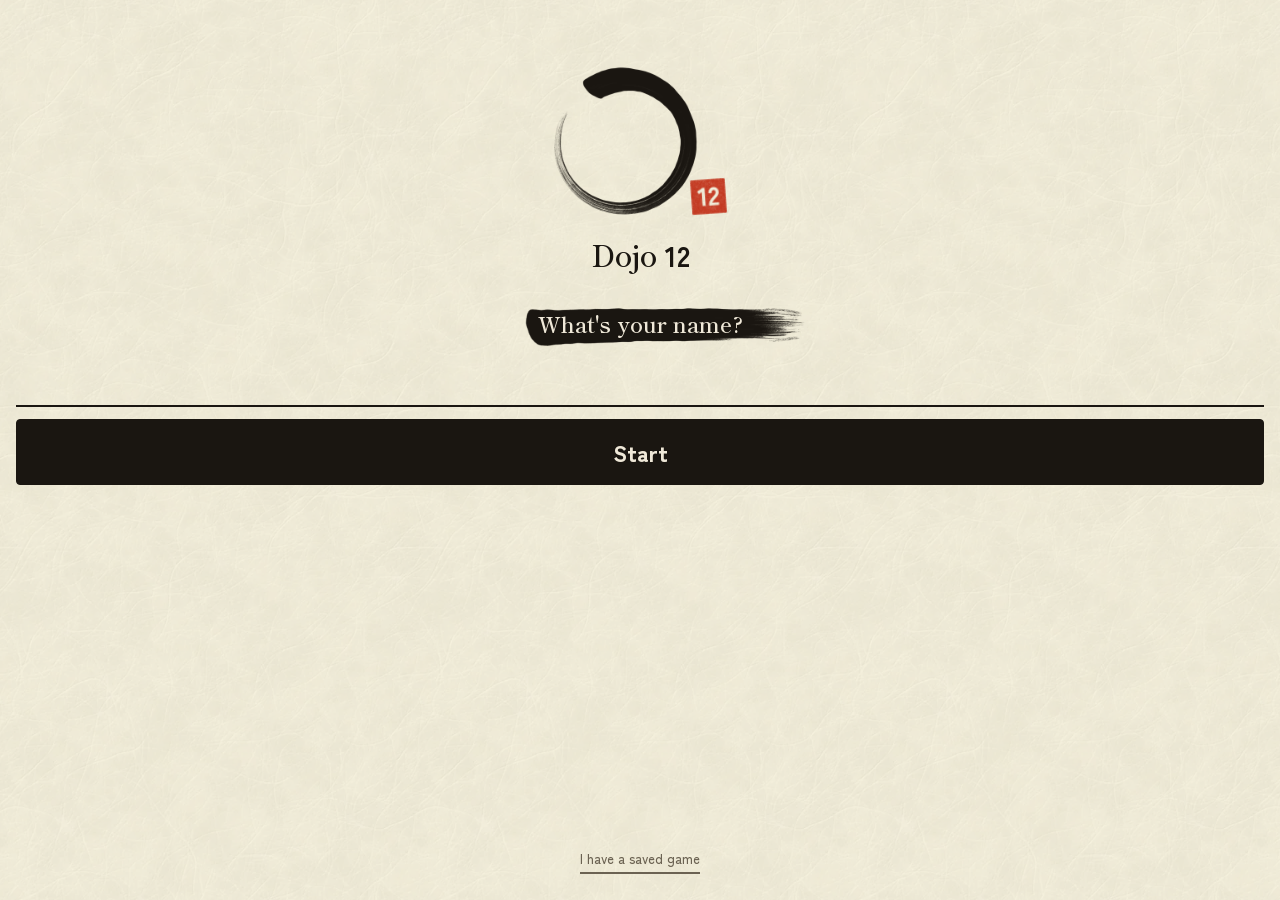
<file: index.html>
<!DOCTYPE html>
<html lang="en-CA">
<head>
<meta charset="utf-8">
<meta name="viewport" content="width=device-width, initial-scale=1, viewport-fit=cover, maximum-scale=1, user-scalable=no">
<meta name="apple-mobile-web-app-capable" content="yes">
<meta name="mobile-web-app-capable" content="yes">
<meta name="apple-mobile-web-app-status-bar-style" content="default">
<meta name="apple-mobile-web-app-title" content="Dojo 12">
<meta name="theme-color" content="#EFE8D8">
<title>Dojo 12</title>
<link rel="manifest" href="manifest.webmanifest">
<link rel="apple-touch-icon" href="icons/enso-180.png">
<link rel="icon" href="icons/enso-192.png">
<link rel="preconnect" href="https://fonts.googleapis.com">
<link rel="preconnect" href="https://fonts.gstatic.com" crossorigin>
<link rel="stylesheet" href="https://fonts.googleapis.com/css2?family=Shippori+Mincho:wght@600&family=Zen+Kaku+Gothic+New:wght@500;700;900&display=swap">
<link rel="stylesheet" href="css/themes.css">
<link rel="stylesheet" href="css/app.css">
<link rel="stylesheet" href="css/kit.css">
<link rel="stylesheet" href="css/frame.css">
<link rel="stylesheet" href="css/home.css">
<link rel="stylesheet" href="css/screens.css">
<link rel="stylesheet" href="css/paint.css">
</head>
<body>
<div id="app"></div>

<script src="js/core/util.js"></script>
<script src="js/core/cfg.js"></script>
<script src="js/engine/facts.js"></script>
<script src="js/engine/mastery.js"></script>
<script src="js/core/save.js"></script>
<script src="js/core/install.js"></script>
<script src="js/data/copy.js"></script>
<script src="js/engine/scripts.js"></script>
<script src="js/engine/diagnose.js"></script>
<script src="js/engine/xp.js"></script>
<script src="js/engine/belt.js"></script>
<script src="js/engine/scheduler.js"></script>
<script src="js/engine/runstate.js"></script>
<script src="js/engine/tryout.js"></script>
<script src="js/engine/roundone.js"></script>
<script src="js/engine/belttest.js"></script>
<script src="js/engine/beyond.js"></script>
<script src="js/engine/share.js"></script>
<script src="js/engine/daily.js"></script>
<script src="js/game/audio.js"></script>
<script src="js/game/fx.js"></script>
<script src="js/game/kit.js"></script>
<script src="js/paint/painter.js"></script>
<script src="js/game/frame.js"></script>
<script src="js/game/keypad.js"></script>
<script src="js/game/run.js"></script>
<script src="js/game/cards.js"></script>
<script src="js/game/grid.js"></script>
<script src="js/game/belts.js"></script>
<script src="js/game/shop.js"></script>
<script src="js/game/recap.js"></script>
<script src="js/game/dashboard.js"></script>
<script src="js/game/book.js"></script>
<script src="js/game/main.js"></script>
</body>
</html>
</file>
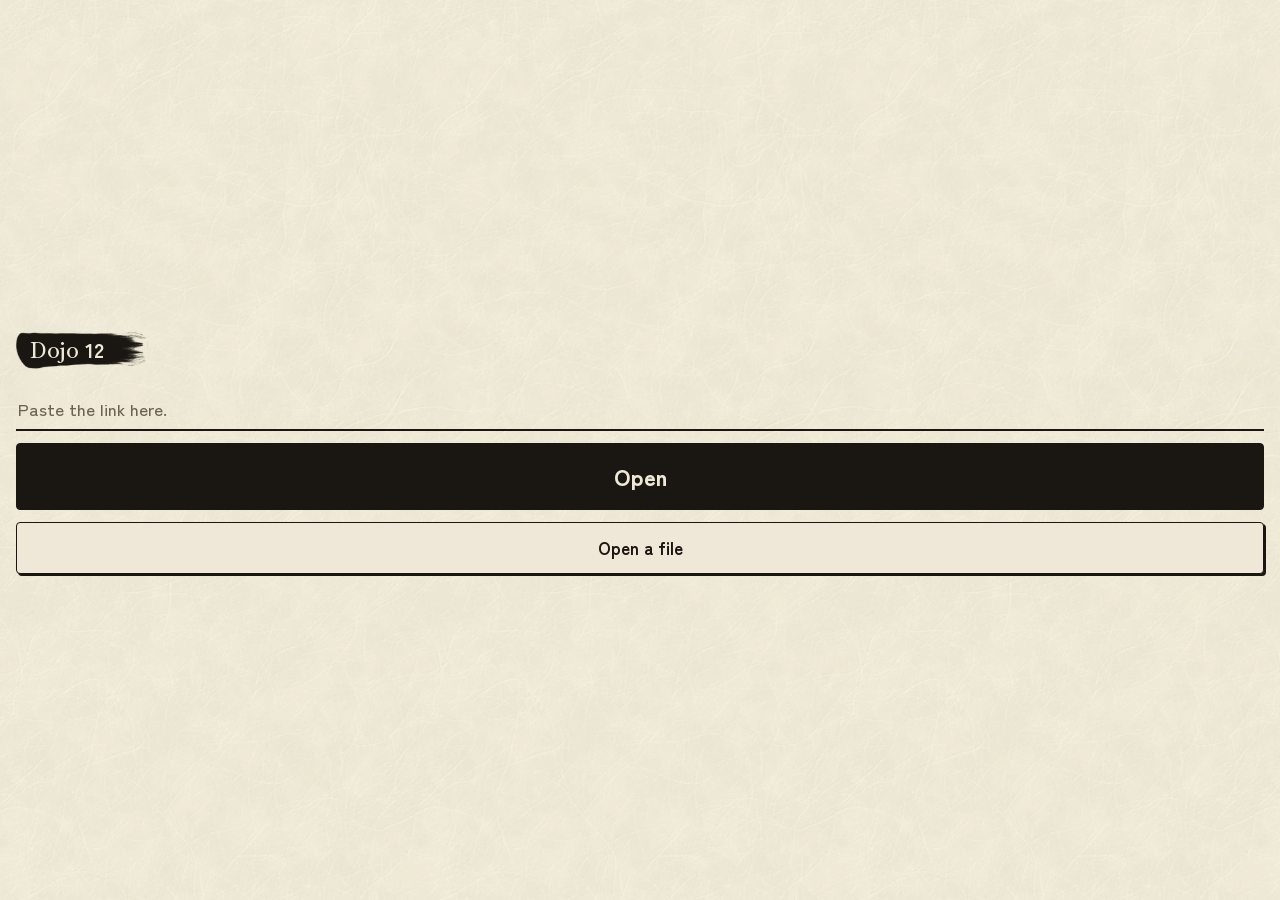
<file: dashboard.html>
<!DOCTYPE html>
<html lang="en-CA" data-page="dashboard">
<head>
<meta charset="utf-8">
<meta name="viewport" content="width=device-width, initial-scale=1, viewport-fit=cover">
<meta name="theme-color" content="#EFE8D8">
<title>Dojo 12</title>
<link rel="icon" href="icons/enso-192.png">
<link rel="preconnect" href="https://fonts.googleapis.com">
<link rel="preconnect" href="https://fonts.gstatic.com" crossorigin>
<link rel="stylesheet" href="https://fonts.googleapis.com/css2?family=Shippori+Mincho:wght@600&family=Zen+Kaku+Gothic+New:wght@500;700;900&display=swap">
<link rel="stylesheet" href="css/themes.css">
<link rel="stylesheet" href="css/app.css">
<link rel="stylesheet" href="css/kit.css">
<link rel="stylesheet" href="css/frame.css">
<link rel="stylesheet" href="css/screens.css">
</head>
<body>
<div id="app"></div>
<script src="js/core/util.js"></script>
<script src="js/core/cfg.js"></script>
<script src="js/engine/facts.js"></script>
<script src="js/engine/mastery.js"></script>
<script src="js/core/save.js"></script>
<script src="js/data/copy.js"></script>
<script src="js/engine/xp.js"></script>
<script src="js/engine/belt.js"></script>
<script src="js/engine/scheduler.js"></script>
<script src="js/engine/beyond.js"></script>
<script src="js/engine/share.js"></script>
<script src="js/game/fx.js"></script>
<script src="js/game/kit.js"></script>
<script src="js/game/frame.js"></script>
<script src="js/game/recap.js"></script>
<script src="js/game/grid.js"></script>
<script src="js/game/dashboard.js"></script>
</body>
</html>
</file>
<file: css/themes.css>
/* Dojo 12 — papers (ART.md). Every paper sets the same tokens and nothing else;
   the material rules in app.css never change with the paper. Washi and Night are
   free and picked on first launch, the rest are shop stock.
   Belt colours are the real cloth and never change with the paper.

   Each paper is also a sheet: a tile of its own fibre laid over --paper (the paper
   kit, art/kit/out/paper). screens.css lays the tile; the url is written out there,
   once per paper, and never kept in a custom property, where WebKit can resolve it
   against the page instead of this folder (brush kit, found in testing). The tokens
   here that go with the tile:
     --tileSize  the tile's size in CSS px (Gold leaf's leaves need a taller one);
     --printInk  the colour a Shop card pattern is printed in: the ink on the light
                 papers, and part of the way from the paper to the ink on the dark
                 ones, where light ink reads stronger;
     --wash      a thin wash of the paper's own ink, for a Grid square that has
                 been asked: the fibre still shows through it;
     --onKin     figures set on gold (the Gold streak mark): always a dark ink, which
                 on Night and Charcoal is their --onInk, since their ink is light and
                 light on gold read at 1.6:1;
     --sqTint    the Grid's tint for the squares (7 × 7) along its diagonal: a pale
                 wash of gold on the light papers; on Night and Charcoal gold turns
                 grey at any faint strength, so there the square is dyed a shade
                 deeper instead, the other way from an asked square's wash. */
:root,
[data-theme="washi"] {
  --paper:  #EFE8D8;
  --paper2: #E2D9C3;
  --paper3: #D6CBB0;
  --ink:    #1A1611;
  --ink2:   #6B6252;
  --rule:   #C7BCA0;
  --shu:    #C2361E;
  --kin:    #C9A227;
  --onInk:  #EFE8D8;
  --grainA: rgba(26, 22, 17, 0.05);
  --grainB: rgba(26, 22, 17, 0.03);
  --wash:   rgba(26, 22, 17, 0.075);
  --sqTint: rgba(201, 162, 39, 0.22);
  --tileSize: 420px 900px;
  --printInk: #1A1611;
  --onKin:  #1A1611;
}
/* Night is aizome, washi dipped in indigo, with off-white ink. Never navy (ART.md).
   --onInk is a shade deeper than the paper kit's #152A4B so the streak mark reads
   at 4.6:1 on --shu (it was 4.18). */
[data-theme="night"] {
  --paper:  #1E3B62;
  --paper2: #274670;
  --paper3: #31527F;
  --ink:    #EFE9DC;
  --ink2:   #B4C0D2;
  --rule:   #45648F;
  --shu:    #E4623F;
  --kin:    #DDB84E;
  --onInk:  #11223C;
  --grainA: rgba(239, 233, 220, 0.05);
  --grainB: rgba(239, 233, 220, 0.03);
  --wash:   rgba(239, 233, 220, 0.09);
  --sqTint: rgba(7, 20, 42, 0.32);
  --tileSize: 420px 900px;
  --printInk: #BBBEBE;
  --onKin:  #11223C;
}
[data-theme="matcha"] {
  --paper:  #E4E7D4;
  --paper2: #D6DBC1;
  --paper3: #C6CDAD;
  --ink:    #1E2416;
  --ink2:   #626951;
  --rule:   #B7BE9F;
  --shu:    #B33F22;
  --kin:    #B79226;
  --onInk:  #E4E7D4;
  --grainA: rgba(30, 36, 22, 0.05);
  --grainB: rgba(30, 36, 22, 0.03);
  --wash:   rgba(30, 36, 22, 0.075);
  --sqTint: rgba(183, 146, 38, 0.24);
  --tileSize: 420px 900px;
  --printInk: #1E2416;
  --onKin:  #1E2416;
}
[data-theme="sakura"] {
  --paper:  #F2E3E1;
  --paper2: #E8D2D0;
  --paper3: #DCC0BE;
  --ink:    #241A1A;
  --ink2:   #6F5A5A;
  --rule:   #CFB2B0;
  --shu:    #B5342B;
  --kin:    #BE9330;
  --onInk:  #F2E3E1;
  --grainA: rgba(36, 26, 26, 0.05);
  --grainB: rgba(36, 26, 26, 0.03);
  --wash:   rgba(36, 26, 26, 0.075);
  --sqTint: rgba(190, 147, 48, 0.22);
  --tileSize: 420px 900px;
  --printInk: #241A1A;
  --onKin:  #241A1A;
}
/* --shu is a shade deeper than it was (#A83A1C) so the streak mark's paper-coloured
   figures read at 4.5:1 on it, and a red time on this paper does too (both 3.76). */
[data-theme="kraft"] {
  --paper:  #D9C4A3;
  --paper2: #CBB390;
  --paper3: #B99F79;
  --ink:    #241A0F;
  --ink2:   #5F4D39;
  --rule:   #AE9470;
  --shu:    #943216;
  --kin:    #9C7A1E;
  --onInk:  #D9C4A3;
  --grainA: rgba(36, 26, 15, 0.06);
  --grainB: rgba(36, 26, 15, 0.035);
  --wash:   rgba(36, 26, 15, 0.08);
  --sqTint: rgba(222, 170, 40, 0.30);
  --tileSize: 420px 900px;
  --printInk: #241A0F;
  --onKin:  #120C06;
}
/* --shu is lighter than it was (#D4482C), close to Night's, so the streak mark's dark
   figures read at 4.6:1 on it, and a red time on this paper does too (both 3.65). */
[data-theme="sumi"] {
  --paper:  #23211C;
  --paper2: #2C2A24;
  --paper3: #3A372F;
  --ink:    #EFE8D8;
  --ink2:   #A29882;
  --rule:   #4A463C;
  --shu:    #E4603E;
  --kin:    #D4B03C;
  --onInk:  #23211C;
  --grainA: rgba(239, 232, 216, 0.05);
  --grainB: rgba(239, 232, 216, 0.03);
  --wash:   rgba(239, 232, 216, 0.08);
  --sqTint: rgba(0, 0, 0, 0.34);
  --tileSize: 420px 900px;
  --printInk: #C6C0B2;
  --onKin:  #23211C;
}
/* Gold leaf is a warmer gold than it was, so the leaf reads as gold rather than cream. */
[data-theme="kinpaku"] {
  --paper:  #EDDCAB;
  --paper2: #E2CE98;
  --paper3: #D3BC80;
  --ink:    #1F1A0F;
  --ink2:   #695D3B;
  --rule:   #C8AF74;
  --shu:    #B3341C;
  --kin:    #A8871B;
  --onInk:  #EDDCAB;
  --grainA: rgba(31, 26, 15, 0.05);
  --grainB: rgba(31, 26, 15, 0.03);
  --wash:   rgba(31, 26, 15, 0.075);
  --sqTint: rgba(168, 135, 27, 0.30);
  --tileSize: 420px 980px;
  --printInk: #1F1A0F;
  --onKin:  #1F1A0F;
}

/* The belt cloth. A coloured belt with a black rank bar holding white stripes,
   and a red bar on a black belt, the way a real one is made. */
:root {
  --belt-white:  #F4F0E6;
  --belt-blue:   #2C4D8C;
  --belt-purple: #5A3A78;
  --belt-brown:  #6B4423;
  --belt-black:  #14110D;
  --belt-bar:    #14110D;
  --belt-tape:   #F4F0E6;
}
</file>
<file: css/app.css>
/* Dojo 12 — paper and ink (ART.md). A sheet of washi, sumi ink, one vermilion
   seal. Nothing is plastic, glass or lit from behind: depth is a hard 2 px ink
   offset, never a blur, and red is a reward, never a warning. Colours live in
   themes.css; this file is material and layout only. */

* { box-sizing: border-box; -webkit-tap-highlight-color: transparent; }
html, body {
  margin: 0; padding: 0; height: 100%;
  overflow-x: clip;
  background-color: var(--paper);
  color: var(--ink);
  font: 500 17px/1.4 "Zen Kaku Gothic New", "Hiragino Sans", system-ui, sans-serif;
  font-variant-numeric: tabular-nums;
  overscroll-behavior: none;
  -webkit-text-size-adjust: 100%;
}
/* Paper has fibre. Flat cream with nothing in it reads as a wireframe (Okami). */
body {
  user-select: none; -webkit-user-select: none; -webkit-touch-callout: none;
  background-image:
    radial-gradient(var(--grainA) 0.5px, transparent 0.6px),
    radial-gradient(var(--grainB) 1px, transparent 1.2px);
  background-size: 5px 5px, 17px 13px;
  background-position: 0 0, 3px 7px;
}
#app {
  position: relative; min-height: 100%;
  display: flex; flex-direction: column;
  padding: env(safe-area-inset-top) env(safe-area-inset-right) env(safe-area-inset-bottom) env(safe-area-inset-left);
}
.screen { flex: 1; display: flex; flex-direction: column; padding: 16px 16px 14px; gap: 12px; }
/* The round, round 1 and the belt test are exactly one phone tall, so the card
   takes what the keypad leaves instead of pushing it off the bottom. */
.screen.fit {
  flex: none; min-height: 0;
  height: calc(100vh - env(safe-area-inset-top) - env(safe-area-inset-bottom));
  height: calc(100dvh - env(safe-area-inset-top) - env(safe-area-inset-bottom));
}
.grow { flex: 1 1 auto; min-height: 0; }
.row { display: flex; align-items: center; gap: 10px; }
.col { display: flex; flex-direction: column; }
.between { justify-content: space-between; }
.centre { align-items: center; justify-content: center; text-align: center; }
.wrapx { overflow-x: auto; -webkit-overflow-scrolling: touch; }
.hidden { display: none !important; }

/* ---- type: 13 · 15 · 17 · 22 · 30 · 44 · 64, and nothing between ---- */
.t13 { font-size: 13px; }
.t15 { font-size: 15px; }
.t17 { font-size: 17px; }
.t22 { font-size: 22px; font-weight: 700; }
.t30 { font-size: 30px; font-weight: 900; }
.t44 { font-size: 44px; font-weight: 900; letter-spacing: -0.5px; }
.t64 { font-size: 64px; font-weight: 900; letter-spacing: -1px; }
.dim { color: var(--ink2); }
.mincho { font-family: "Shippori Mincho", "Hiragino Mincho ProN", "Yu Mincho", serif; font-weight: 600; }
.num { font-variant-numeric: tabular-nums; font-weight: 900; }
.label { font-size: 13px; color: var(--ink2); font-weight: 500; }
.lines { display: flex; flex-direction: column; gap: 7px; }

/* A screen title sits inside a black brush stroke (Ghost of Tsushima). */
.titlebar {
  background: var(--ink); color: var(--onInk);
  font-family: "Shippori Mincho", "Hiragino Mincho ProN", serif; font-weight: 600;
  font-size: 22px; line-height: 1.25; padding: 6px 16px 8px;
  width: fit-content; max-width: 100%; text-wrap: balance;
  clip-path: polygon(0 8%, 2% 0, 58% 4%, 98% 0, 100% 12%, 99% 90%, 97% 100%, 38% 96%, 1% 100%, 0 92%);
}

/* ---- keys, buttons and links ---- */
button { font: inherit; color: inherit; border: 0; background: none; touch-action: manipulation; cursor: pointer; }
.btn {
  background: var(--paper);
  color: var(--ink);
  border: 1.5px solid var(--ink);
  border-radius: 4px;
  padding: 13px 16px;
  font-weight: 700; font-size: 17px;
  box-shadow: 2px 2px 0 var(--ink);
  transition: transform 60ms ease, box-shadow 60ms ease;
  text-align: center;
}
.btn:active { transform: translate(2px, 2px); box-shadow: 0 0 0 var(--ink); }
.btn.wide { width: 100%; }
.btn.ink { background: var(--ink); color: var(--onInk); font-size: 22px; font-weight: 900; padding: 17px; box-shadow: none; }
.btn.ink:active { transform: translate(2px, 2px); }
.btn.shu { background: var(--shu); color: var(--onInk); border-color: var(--ink); }
.btn.quiet { background: transparent; border-color: var(--ink2); box-shadow: none; color: var(--ink2); font-weight: 500; }
.btn.dim { opacity: 0.55; }
.btn:focus-visible { outline: 2px solid var(--shu); outline-offset: 2px; }
.link {
  background: none; border: 0; padding: 4px 0; color: var(--ink); font-weight: 700; font-size: 17px;
  border-bottom: 2px solid var(--ink); border-radius: 0;
}
.link.small { font-size: 13px; font-weight: 500; color: var(--ink2); border-bottom-color: var(--ink2); }
.navrow { display: flex; gap: 18px; justify-content: space-between; }
.field {
  width: 100%; background: transparent; color: var(--ink);
  border: 0; border-bottom: 2px solid var(--ink); border-radius: 0;
  font: 700 22px/1.3 "Zen Kaku Gothic New", "Hiragino Sans", system-ui, sans-serif;
  padding: 8px 2px; outline: none;
}
.field::placeholder { color: var(--ink2); font-weight: 500; font-size: 17px; }
.tiles { display: grid; grid-template-columns: 1fr 1fr; gap: 9px; }

/* ---- the seal, the coin, the belt ---- */
.seal {
  background: var(--shu); color: var(--onInk);
  font-weight: 900; font-size: 13px; line-height: 1;
  padding: 5px 6px; border-radius: 3px;
  box-shadow: inset 0 0 0 2px var(--shu), inset 0 0 0 3px var(--paper);
  transform: rotate(-3deg);
}
.seal.big { font-size: 17px; padding: 8px 9px; }
/* The coin: an old Japanese coin, gold with a square hole, the same drawing everywhere (§13.3). */
.coin {
  display: inline-block; width: 15px; height: 15px; border-radius: 50%;
  border: 1.5px solid var(--ink); background: var(--kin); position: relative; vertical-align: -2px; flex: none;
}
.coin::after { content: ""; position: absolute; inset: 4px; border: 1.5px solid var(--ink); background: var(--paper); }
/* The belt drawn as a belt: two loose tips, the cloth, the black bar the stripes are taped on. */
.beltband { display: flex; align-items: stretch; height: 24px; }
.beltband.tall { height: 32px; }
.beltband > .tip { flex: 0 0 14px; background: var(--belt-white); border: 1.5px solid var(--ink); border-radius: 2px 0 0 2px; transform: skewX(-18deg); margin-right: -3px; }
.beltband > .tip:last-child { border-radius: 0 2px 2px 0; transform: skewX(18deg); margin-right: 0; margin-left: -3px; background: var(--belt-bar); }
.b-black > .tip:last-child { background: var(--shu); }
.beltband > .cloth { flex: 1 1 auto; background: var(--belt-white); border: 1.5px solid var(--ink); border-right: 0; }
.beltband > .bar { flex: 0 0 40%; background: var(--belt-bar); border: 1.5px solid var(--ink); border-left: 0; display: flex; align-items: center; gap: 5px; padding: 0 7px; }
.beltband > .bar > i { width: 7px; height: 100%; background: var(--belt-tape); }
.beltband > .bar > i.new { animation: stripeOn 520ms ease-out; }
@keyframes stripeOn { 0% { transform: scaleY(0); } 60% { transform: scaleY(1.2); } 100% { transform: scaleY(1); } }
.b-white > .tip:first-child, .b-white > .cloth { background: var(--belt-white); }
.b-blue > .tip:first-child, .b-blue > .cloth { background: var(--belt-blue); }
.b-purple > .tip:first-child, .b-purple > .cloth { background: var(--belt-purple); }
.b-brown > .tip:first-child, .b-brown > .cloth { background: var(--belt-brown); }
.b-black > .tip:first-child, .b-black > .cloth { background: var(--belt-black); }
.b-black > .bar { background: var(--shu); }
/* The bar under the belt: sealed questions solid, questions fast once pale. */
.bar-fill { height: 9px; background: var(--paper2); border: 1.5px solid var(--ink); border-radius: 2px; overflow: hidden; position: relative; }
.bar-fill > i { display: block; height: 100%; background: var(--ink); position: absolute; left: 0; top: 0; transition: width 400ms ease; }
.bar-fill > i.pale { background: var(--ink2); opacity: 0.45; }

/* ---- home ---- */
.home-head { display: flex; align-items: flex-end; justify-content: space-between; gap: 12px; }
.home-name { font-family: "Shippori Mincho", "Hiragino Mincho ProN", serif; font-weight: 600; font-size: 30px; }
.xpline { height: 5px; background: var(--paper2); border: 1px solid var(--rule); overflow: hidden; border-radius: 2px; }
.xpline > i { display: block; height: 100%; background: var(--ink); }
.plate { position: relative; border: 1.5px solid var(--ink); border-radius: 4px; padding: 13px 14px; display: flex; flex-direction: column; gap: 9px; background: var(--paper); }
.plate.lift { box-shadow: 2px 2px 0 var(--ink); }
.mark { width: 22px; height: 22px; display: inline-block; }
.mark svg { width: 100%; height: 100%; display: block; }

/* ---- the round ---- */
.runtop { display: flex; align-items: center; justify-content: space-between; gap: 10px; min-height: 30px; }
.runscore { font-size: 22px; font-weight: 900; }
/* The score with its word beside it: "110 points". */
.scorebox { display: flex; align-items: baseline; gap: 5px; }
.streak { display: flex; align-items: center; gap: 7px; }
.mult { background: var(--shu); color: var(--onInk); font-weight: 900; font-size: 13px; padding: 3px 6px; border-radius: 3px; }
[data-combo="ink"] .mult { background: var(--ink); }
[data-combo="round"] .mult { border-radius: 50%; padding: 5px 6px; }
[data-combo="gold"] .mult { background: var(--kin); color: var(--onKin, var(--ink)); }
/* The card dots (brush kit): a ring for a card not yet answered, the one on the screen
   in ink and a little larger, the ones to come quiet in --rule; a brush dot for a card
   answered, in ink, red when the answer counted toward a seal, --ink2 for a miss. */
.pips { display: flex; gap: 9px; flex-wrap: nowrap; justify-content: center; align-items: center; height: 19px; }
.pips > i {
  display: block; flex: none; width: 15px; height: 15px; background-color: var(--rule);
  -webkit-mask: url(../img/ring.webp) center / 100% 100% no-repeat; mask: url(../img/ring.webp) center / 100% 100% no-repeat;
}
.pips > i.done, .pips > i.fast, .pips > i.miss { -webkit-mask-image: url(../img/dot.webp); mask-image: url(../img/dot.webp); }
.pips > i.done { background-color: var(--ink); }
.pips > i.fast { background-color: var(--shu); }
.pips > i.miss { background-color: var(--ink2); }
.pips > i.now { background-color: var(--ink); width: 17px; height: 17px; }
/* The black belt test has twenty-four cards to a row. */
.pips.many { gap: 3px; height: 13px; }
.pips.many > i { width: 9px; height: 9px; }
.pips.many > i.now { width: 11px; height: 11px; }

.cardwrap { flex: 1 1 0px; min-height: 0; display: flex; align-items: center; justify-content: center; position: relative; }
.card {
  position: relative; width: 100%; max-width: min(330px, 100%); max-height: 100%; aspect-ratio: 1;
  background-color: var(--paper);
  border: 1.5px solid var(--ink); border-radius: 4px;
  box-shadow: 2px 2px 0 var(--ink);
  display: flex; flex-direction: column; align-items: center; justify-content: center; gap: 6px;
  overflow: hidden;
}
[data-skin="grain"] .card { background-image: radial-gradient(var(--grainA) 1px, transparent 1.4px); background-size: 7px 7px; }
[data-skin="grid"] .card { background-image: linear-gradient(var(--grainB) 1px, transparent 1px), linear-gradient(90deg, var(--grainB) 1px, transparent 1px); background-size: 22px 22px; }
[data-skin="wave"] .card { background-image: radial-gradient(circle at 50% 100%, transparent 9px, var(--grainB) 9px, var(--grainB) 10px, transparent 10px); background-size: 24px 14px; }
[data-skin="hemp"] .card { background-image: linear-gradient(45deg, var(--grainB) 1px, transparent 1px), linear-gradient(-45deg, var(--grainB) 1px, transparent 1px); background-size: 18px 18px; }
[data-skin="gilt"] .card { box-shadow: 2px 2px 0 var(--ink), inset 0 0 0 3px var(--kin); }
.cardlabel { font-size: 13px; color: var(--ink2); min-height: 16px; }
.question { font-size: calc(clamp(28px, calc(var(--cs, 320px) * 0.2), 64px) * var(--qs, 1)); font-weight: 900; letter-spacing: -1px; line-height: 1.1; white-space: nowrap; }
.question.words { font-size: clamp(15px, calc(var(--cs, 320px) * 0.085), 30px); line-height: 1.25; text-align: center; padding: 0 18px; letter-spacing: 0; white-space: normal; }
/* The operators, drawn at the numerals' weight: 0.46 em square, a 0.12 em stroke
   (the stem of a 900 numeral), centred 0.35 em above the baseline (the numerals'
   cap height is 0.70 em). */
.question .op { display: inline-block; position: relative; width: 0.46em; height: 0.46em; margin: 0 0.24em; vertical-align: 0.12em; }
.question .op svg { display: block; width: 100%; height: 100%; overflow: visible; }
.question .op path { fill: none; stroke: currentColor; stroke-width: 26; }
.question .op circle { fill: currentColor; }
.sr { position: absolute; width: 1px; height: 1px; overflow: hidden; clip: rect(0 0 0 0); white-space: nowrap; }
.typed { font-size: clamp(22px, calc(var(--cs, 320px) * 0.13), 44px); font-weight: 900; min-height: 1.2em; color: var(--ink); }
.slots { display: flex; gap: 8px; height: 14px; align-items: flex-end; }
.slots > i { width: 26px; height: 3px; background: var(--rule); }
.slots > i.on { background: var(--ink); }
/* The answer on a round card: the digits in ink at the numerals' weight, set together
   on one short ink line right under the sum. The line is as long as the answer, so it
   still shows how many digits to type (review 2026-09-24). */
.answer { display: flex; align-items: flex-end; justify-content: center; gap: 0.42em;
  font-size: clamp(22px, calc(var(--cs, 320px) * 0.13), 44px); font-weight: 900; line-height: 1.12; }
.answer .slots { height: auto; gap: 0; align-items: flex-end; padding: 0 0.12em; border-bottom: 0.085em solid var(--ink); }
.answer .slots > i {
  display: block; width: 0.52em; height: 1.12em; background: none; text-align: center; font-style: normal; color: var(--ink);
}
.answer .slots > i.on { background: none; }
/* The shown answer in pencil, inked over digit by digit as it is typed. */
.answer .slots > i[data-hint]:not(.on)::before, .answer .typed[data-hint]:empty::before {
  content: attr(data-hint); color: var(--ink2); opacity: 0.45;
}
.answer .typed { display: none; min-height: 0; }
.answer.free .slots { display: none; }
.answer.free .typed { display: block; min-width: 1.3em; height: 1.12em; padding: 0 0.1em; text-align: center; border-bottom: 0.085em solid var(--ink); }
/* A miss: what was typed stays, and one dry stroke goes through it in 90 ms. */
.answer .wrong { display: none; position: relative; height: 1.12em; color: var(--ink2); }
.answer.missed .wrong { display: block; }
.answer.missed .slots, .answer.missed .typed { display: none; }
.answer.missed.reveal .slots { display: flex; }
.answer.missed.reveal.free .typed { display: block; }
/* The kit's strike keeps its own proportions (512:96) and runs 16 % past the number each
   side, but never shorter than 1.5 em, so a one-digit answer still gets a whole stroke
   rather than a stub. Centred on the numerals' cap height (0.65 em down the line). */
.answer .wrong .strike {
  position: absolute; left: 50%; top: 0.65em; width: max(1.5em, 132%); aspect-ratio: 512 / 96;
  transform: translate(-50%, -46%); background-color: var(--ink);
  -webkit-mask: url(../img/strike.webp) center / 100% 100% no-repeat; mask: url(../img/strike.webp) center / 100% 100% no-repeat;
  animation: strike 90ms linear both;
}
@keyframes strike { from { clip-path: inset(0 100% 0 0); } to { clip-path: inset(0 0 0 0); } }
.stepline { font-size: 17px; font-weight: 700; text-align: center; padding: 0 14px; }


/* The ensō timer (brush kit, art/kit/out/brush/README.md, tested in Chrome 153 and iOS
   18.6 Safari). Two layers of one brush mask: .trail, the whole stroke faint, the time
   already spent; .left, the stroke in solid ink from the head to the cut, the time left.
   One custom property drives it, --left from 1 (full) to 0 (empty). The cut is a
   conic-gradient intersected with the brush mask: the timer runs clockwise from 124.5 deg
   (maths angle) for 336 deg, the conic starts in the stroke's gap (bearing 313.5 deg) so the
   cut sits 12 deg into it at --left 0 and 348 deg at 1, and the ink fades over 2.5 deg either
   side of the cut. The box must be square (the card is): the mask fills it 100 x 100 %,
   and mask-size: contain leaves a band on iOS. Never red; the streak no longer thickens it. */
.enso-t { position: absolute; inset: 7%; pointer-events: none; }
.enso-t > i {
  position: absolute; inset: 0; display: block;
  -webkit-mask-size: 100% 100%; -webkit-mask-repeat: no-repeat; -webkit-mask-position: center;
  mask-size: 100% 100%; mask-repeat: no-repeat; mask-position: center;
}
.enso-t > .trail { background-color: var(--ink2); opacity: 0.22; }
.enso-t > .left {
  background-color: var(--ink);
  --cut: calc(12deg + 336deg * var(--left, 1));
  --cutmask: conic-gradient(from 313.5deg, #000 calc(var(--cut) - 2.5deg), transparent calc(var(--cut) + 2.5deg));
  -webkit-mask-composite: source-in;
  mask-composite: intersect;
}
/* One pair of rules a timer, the url written out each time (a url kept in a custom
   property can resolve against the page). Brush is the free timer and the default. */
.enso-t > .trail { -webkit-mask-image: url(../img/enso-brush.webp); mask-image: url(../img/enso-brush.webp); }
.enso-t > .left { -webkit-mask-image: url(../img/enso-brush.webp), var(--cutmask); mask-image: url(../img/enso-brush.webp), var(--cutmask); }
[data-ring="thin"] .enso-t > .trail { -webkit-mask-image: url(../img/enso-pen.webp); mask-image: url(../img/enso-pen.webp); }
[data-ring="thin"] .enso-t > .left { -webkit-mask-image: url(../img/enso-pen.webp), var(--cutmask); mask-image: url(../img/enso-pen.webp), var(--cutmask); }
[data-ring="double"] .enso-t > .trail { -webkit-mask-image: url(../img/enso-double.webp); mask-image: url(../img/enso-double.webp); }
[data-ring="double"] .enso-t > .left { -webkit-mask-image: url(../img/enso-double.webp), var(--cutmask); mask-image: url(../img/enso-double.webp), var(--cutmask); }
[data-ring="dotted"] .enso-t > .trail { -webkit-mask-image: url(../img/enso-dotted.webp); mask-image: url(../img/enso-dotted.webp); }
[data-ring="dotted"] .enso-t > .left { -webkit-mask-image: url(../img/enso-dotted.webp), var(--cutmask); mask-image: url(../img/enso-dotted.webp), var(--cutmask); }
[data-ring="gold"] .enso-t > .left { background-color: var(--kin); }
/* The ticks, on the same box as the mask: the gold one where fast ends, the small ink one
   at the child's best time. On the Gold timer the gold mark is edged in ink, so it is
   still the gold mark the child knows and does not sink into the gold stroke. */
.enso-ticks { position: absolute; inset: 7%; width: 86%; height: 86%; pointer-events: none; overflow: visible; }
.enso-ticks line { stroke-linecap: butt; }
.enso-ticks .gold { stroke: var(--kin); stroke-width: 1.7; }
.enso-ticks .best { stroke: var(--ink); stroke-width: 1.1; }
.enso-ticks .gold-edge { display: none; stroke: var(--ink); stroke-width: 2.9; }
[data-ring="gold"] .enso-ticks .gold-edge { display: inline; }

.diagline { min-height: 40px; font-size: 15px; display: flex; align-items: center; justify-content: center; text-align: center; }
.missbtns { display: flex; gap: 9px; }
.missbtns > button { flex: 1; }
.missbtns.idle { visibility: hidden; }

/* ---- keypad ---- */
.padwrap { display: flex; flex-direction: column; gap: 7px; }
.keypad { display: grid; grid-template-columns: repeat(3, 1fr); gap: 7px; }
.keyrow { display: grid; grid-template-columns: repeat(3, 1fr); gap: 7px; }
.keyrow.big { grid-template-columns: repeat(2, 1fr); }
.key {
  background: var(--paper2); color: var(--ink);
  border: 1.5px solid var(--ink); border-radius: 4px;
  box-shadow: 2px 2px 0 var(--ink);
  font-weight: 900; font-size: 22px; padding: 12px 0;
  transition: transform 60ms ease, box-shadow 60ms ease;
}
.key:active { transform: translate(2px, 2px); box-shadow: 0 0 0 var(--ink); }
.key.fn { font-size: 17px; font-weight: 700; background: var(--paper); }
.key.go { background: var(--ink); color: var(--onInk); }
.key.no { background: var(--paper); color: var(--ink); }

/* ---- the end of a round ---- */
.sumline { display: flex; align-items: baseline; justify-content: space-between; gap: 12px; font-size: 15px; }
.sumline .v { font-weight: 900; }

/* ---- the grid ---- */
table.grid { border-collapse: collapse; }
table.grid th { font-size: 13px; font-weight: 500; color: var(--ink2); padding: 2px 4px; }
/* One square a question, reading left to right: blank, an outline, half, the seal (§13.3). */
table.grid td { width: 26px; height: 26px; padding: 0; background: transparent; border: 1px solid var(--rule); position: relative; }
table.grid td::after { content: ""; position: absolute; inset: 5px; border-radius: 50%; }
table.grid td.na::after { display: none; }
/* A question no open table covers yet (2026-09-26), as the child's Grid draws it. */
table.grid td.later { border-style: dotted; border-color: var(--ink2); }
table.grid th.later { opacity: 0.55; }
table.grid td:not(.na):not(.s-fast):not(.s-sealed)::after { border: 1.5px solid var(--ink2); }
table.grid td.s-fast::after { border: 1.5px solid var(--ink); background: linear-gradient(90deg, var(--ink) 50%, transparent 50%); }
table.grid td.s-sealed::after { background: var(--shu); box-shadow: inset 0 0 0 2px var(--shu), inset 0 0 0 3.5px var(--paper); }
table.grid td.pick { border: 2px solid var(--ink); }
table.grid th:first-child { white-space: nowrap; }
.legend { display: flex; flex-wrap: wrap; gap: 12px; font-size: 13px; color: var(--ink2); align-items: center; }
.legend span { display: flex; align-items: center; gap: 6px; }
.legend i { width: 15px; height: 15px; border-radius: 50%; border: 1.5px solid var(--ink2); display: block; }
.legend i.na { border: 1px solid var(--rule); border-radius: 0; }
.legend i.s-fast { border-color: var(--ink); background: linear-gradient(90deg, var(--ink) 50%, transparent 50%); }
.legend i.s-sealed { background: var(--shu); border-color: var(--shu); box-shadow: inset 0 0 0 2px var(--shu), inset 0 0 0 3.5px var(--paper); }
.seg { display: flex; gap: 9px; }
.seg > button { flex: 1; }
.seg > button.on { background: var(--ink); color: var(--onInk); }

/* ---- the belt ladder ---- */
.rung { display: flex; align-items: center; gap: 12px; padding: 9px 0; border-top: 1px solid var(--rule); }
.rung:first-child { border-top: 0; }
.rung .name { font-size: 17px; font-weight: 700; width: 5.2rem; }
.rung .band { flex: 1 1 auto; }
.rung.now .name { color: var(--shu); }
.rung.done { opacity: 0.55; }

/* ---- the shop ---- */
.shopitem { display: flex; align-items: center; justify-content: space-between; gap: 11px; width: 100%; text-align: left; }
.shopitem .right { font-size: 13px; color: var(--ink2); white-space: nowrap; }
.shopitem.on { border-left: 6px solid var(--shu); }
.swatch { width: 26px; height: 26px; border: 1.5px solid var(--ink); border-radius: 3px; display: inline-block; flex: none; background: var(--paper2); }

/* ---- effects ---- */
@keyframes pop { 0% { transform: scale(1); } 45% { transform: scale(1.06); } 100% { transform: scale(1); } }
.pop { animation: pop 140ms ease-out; }
@keyframes splat { 0% { transform: scale(0.2); opacity: 0.9; } 60% { transform: scale(1.1); opacity: 0.75; } 100% { transform: scale(1); opacity: 0; } }
.splat { position: fixed; border-radius: 50%; background: var(--ink); pointer-events: none; z-index: 40; animation: splat 320ms ease-out forwards; }
@keyframes fade { to { opacity: 0; } }
@keyframes slam { 0% { transform: scale(1.6) rotate(-6deg); opacity: 0; } 60% { transform: scale(0.96) rotate(-3deg); opacity: 1; } 100% { transform: scale(1) rotate(-3deg); opacity: 1; } }
.floatnum { position: fixed; font-weight: 900; font-size: 26px; z-index: 40; pointer-events: none;
  transition: transform 560ms ease-out, opacity 560ms ease-out; }
.toast {
  position: fixed; left: 50%; transform: translateX(-50%); bottom: calc(22px + env(safe-area-inset-bottom));
  background: var(--ink); color: var(--onInk); padding: 10px 14px; border-radius: 4px;
  font-size: 15px; z-index: 50; max-width: calc(100% - 32px); text-align: center;
}
.holdbar { position: relative; overflow: hidden; }
/* Holding to leave draws an ink line along the button's foot: never a see-through red
   fill (ART.md: no translucent panels, red is never a warning). */
.holdbar > .fill { position: absolute; left: 0; bottom: 0; width: 0; height: 2px; background: var(--ink); }

/* ---- the install screen ---- */
.shot { color: var(--ink); }

@media (prefers-reduced-motion: reduce) {
  .splat, .answer .wrong .strike, .cardseal.press.fast .hanko-pencil { animation: none; }
}

/* ---- shop swatches ---- */
.swatch.sw-skin.v-grain { background-image: radial-gradient(var(--grainA) 1px, transparent 1.4px); background-size: 6px 6px; }
.swatch.sw-skin.v-grid { background-image: linear-gradient(var(--grainB) 1px, transparent 1px), linear-gradient(90deg, var(--grainB) 1px, transparent 1px); background-size: 8px 8px; }
.swatch.sw-skin.v-wave { background-image: radial-gradient(circle at 50% 100%, transparent 4px, var(--grainB) 4px, var(--grainB) 5px, transparent 5px); background-size: 10px 6px; }
.swatch.sw-skin.v-hemp { background-image: linear-gradient(45deg, var(--grainB) 1px, transparent 1px), linear-gradient(-45deg, var(--grainB) 1px, transparent 1px); background-size: 8px 8px; }
.swatch.sw-skin.v-gilt { box-shadow: inset 0 0 0 3px var(--kin); }
.swatch.sw-combo.v-ink { background: var(--ink); }
.swatch.sw-combo.v-round { background: var(--shu); border-radius: 50%; }
.swatch.sw-combo.v-gold { background: var(--kin); }
.swatch.sw-sound { background: var(--paper2); }

/* ---- the seal on a card (review 2026-09-24): the kit's hanko stack at the card's top
   right, turned -3deg (art/kit/out/seal/README.md). Halfway: the pencil square where the
   seal will go, in pencil, and in full ink when a fast answer now would seal it: never a
   red border, red is only ever the seal itself. Sealed: the icon's stone with the ensō cut
   in it (never the "12", which read as an answer) on its pencil square, slammed down with the thump. A lost seal lifts off and leaves the pencil
   square; a halfway mark lost to a miss is rubbed out. Every seal file holds its stone at
   10/13 of the box, so the stamp lands inside its square. ---- */
.cardseal { position: absolute; top: 6%; right: 6%; pointer-events: none; }
.cardseal .hanko-stack {
  position: relative; display: block; transform: rotate(-3deg);
  width: clamp(32px, calc(var(--cs, 330px) * 0.145), 48px); height: clamp(32px, calc(var(--cs, 330px) * 0.145), 48px);
}
.cardseal .hanko-stack > i {
  position: absolute; inset: 0; width: auto; height: auto; visibility: hidden;   /* kit.css sizes .hanko at 52 px */
  -webkit-mask-repeat: no-repeat; mask-repeat: no-repeat; -webkit-mask-position: center; mask-position: center;
  -webkit-mask-size: 100% 100%; mask-size: 100% 100%;
}
.cardseal .hanko-pencil { background-color: var(--ink2); -webkit-mask-image: url(../img/seal-outline.webp); mask-image: url(../img/seal-outline.webp); }
.cardseal .hanko { background-color: var(--shu); -webkit-mask-image: url(../img/seal-enso.webp); mask-image: url(../img/seal-enso.webp); }
.cardseal.fast .hanko-pencil, .cardseal.sealed .hanko-pencil, .cardseal.erase .hanko-pencil { visibility: visible; }
.cardseal.sealed .hanko { visibility: visible; }
.cardseal.fast.lit .hanko-pencil { background-color: var(--ink); }
.cardseal.press.sealed .hanko { animation: hanko-slam 120ms ease-out both; }
.cardseal.press.fast .hanko-pencil { animation: pencil-in 200ms ease-out both; }
.cardseal.lift .hanko { animation: hanko-lift 460ms ease-in forwards; }
.cardseal.erase .hanko-pencil { animation: pencil-out 380ms ease-in forwards; }
/* The kit's slam for a seal inside the already turned stack: on the page it still goes
   1.6x to 1x and -6deg to -3deg in 120 ms (ART.md), and comes to rest square in its frame. */
@keyframes hanko-slam { 0% { transform: scale(1.6) rotate(-3deg); opacity: 0; }
  60% { transform: scale(0.96) rotate(0deg); opacity: 1; } 100% { transform: none; opacity: 1; } }
@keyframes hanko-lift { 0% { transform: none; opacity: 1; } 100% { transform: translate(6px, -16px) rotate(8deg) scale(1.06); opacity: 0; } }
@keyframes pencil-in { from { opacity: 0; transform: scale(1.12); } to { opacity: 1; transform: none; } }
@keyframes pencil-out { to { opacity: 0; } }
.cardtime { font-size: 15px; font-weight: 700; color: var(--ink2); min-height: 20px; }
.cardtime.fast { color: var(--shu); }
.cardtime .pb { color: var(--ink2); font-size: 13px; font-weight: 500; margin-left: 8px; }
.key:disabled { cursor: default; }
/* While the card shows its result the keys stay exactly as they are and a tap does
   not even press in. At a miss the pad is dead and says so calmly: the keys lie flat
   on the paper, no offset, the digits in pencil, so the two buttons are the only
   raised, inked thing left (§13.2 #10). */
.padwrap.hold .key:active { transform: none; box-shadow: 2px 2px 0 var(--ink); }
.padwrap.off .key { box-shadow: none; transform: none; background: transparent; border-color: var(--rule); color: var(--ink2); }
.padwrap.off .key.go { background: transparent; color: var(--ink2); }
.shopitem .right.ask { color: var(--shu); font-weight: 700; }
.howto { display: flex; flex-direction: column; gap: 16px; }
.howrow { display: flex; gap: 12px; align-items: flex-start; }
.howglyph { flex: 0 0 96px; }
.howglyph svg { width: 96px; height: 40px; display: block; }
.fastticks { display: flex; gap: 3px; }
.fastticks > i { width: 5px; height: 14px; background: var(--shu); border-radius: 1px; }
.floatcoin { display: flex; align-items: center; gap: 4px; font-size: 17px; color: var(--ink); }
.floatcoin .coin { width: 20px; height: 20px; }   /* the seal kit's size for the coin that floats off the card */
@keyframes shake { 0%, 100% { transform: translateX(0); } 25% { transform: translateX(-6px); } 75% { transform: translateX(6px); } }
.shake { animation: shake 240ms ease-in-out; }
.howto h3 { margin: 0 0 3px; font: 600 17px/1.3 "Shippori Mincho", "Hiragino Mincho ProN", serif; }
.howto p { margin: 0; font-size: 15px; line-height: 1.5; }

/* words agent, 2026-09-24 ------------------------------------------------------------
   Plain structure for the review's words; the art pass restyles these. */
/* The ? on Home that opens How it works. Round, since only circles and dots are round. */
.helpbtn {
  flex: none; width: 34px; height: 34px; border-radius: 50%;
  border: 1.5px solid var(--ink); background: var(--paper); color: var(--ink);
  font-weight: 900; font-size: 17px; line-height: 1; padding: 0;
  box-shadow: 2px 2px 0 var(--ink);
}
.helpbtn:active { transform: translate(2px, 2px); box-shadow: 0 0 0 var(--ink); }
.home-head .home-name { overflow-wrap: anywhere; }
/* The bar under the belt: one cell a seal between the last stripe and the next,
   sealed solid, halfway half filled (D.belt.bar). */
.sealbar { display: flex; gap: 3px; height: 11px; }
.sealbar > i { flex: 1 1 0; position: relative; overflow: hidden; background: var(--paper2);
  border: 1.5px solid var(--ink); border-radius: 2px; }
.sealbar > i.sealed { background: var(--ink); }
.sealbar > i.half::after { content: ""; position: absolute; left: 0; top: 0; bottom: 0; width: 50%;
  background: var(--ink2); opacity: 0.45; }
/* A score and its word, side by side. */
.row.scorerow { align-items: baseline; gap: 9px; }
/* What each belt takes, under its band on the Belt screen. */
.rungcol { flex: 1 1 auto; display: flex; flex-direction: column; gap: 4px; min-width: 0; }
.rungcol > .at { font-size: 13px; color: var(--ink2); text-align: right; }
/* The week's recap on Home, put away with OK. */
.plate.recap > .btn { align-self: flex-start; padding: 8px 18px; font-size: 15px; }
/* How it works: five panels. */
.howto > .howpanel { padding-bottom: 14px; border-bottom: 1px solid var(--rule); }
.howto > .howpanel:last-child { border-bottom: 0; padding-bottom: 0; }
</file>
<file: css/kit.css>
/* Dojo 12 — the image kit (ART.md Assets, review 2026-09-24). The pictures in img/ are
   painted by the icon's own pipeline in art/kit/: shapes ship as alpha masks and take
   their colour from the paper's tokens, so one file is right on every paper. This file
   only says how each one is laid; the screens place them. Every mask property is
   written twice, -webkit- and plain, for iOS Safari. */

/* ---- the seal (art/kit/out/seal/README.md). Every seal file holds its stone at 10/13
   of the box, centred, so one file swapped for another in the same box lands in the
   same place. Sealed is the ensō seal; the "12" is the game's badge and never sits on
   a card, in the Grid or beside a question. ---- */
.hanko, .hanko-sm, .hanko-pencil, .hanko-pencil-sm, .hanko-12, .hanko-12-sm {
  display: inline-block; flex: none; width: 52px; height: 52px;
  -webkit-mask-repeat: no-repeat; mask-repeat: no-repeat;
  -webkit-mask-position: center; mask-position: center;
  -webkit-mask-size: 100% 100%; mask-size: 100% 100%;
}
/* sealed, for boxes of 30 px and up */
.hanko { background-color: var(--shu);
  -webkit-mask-image: url(../img/seal-enso.webp); mask-image: url(../img/seal-enso.webp); }
/* sealed, drawn for boxes of 20 to 30 px (the Grid, the end-of-round lists) */
.hanko-sm { width: 26px; height: 26px; background-color: var(--shu);
  -webkit-mask-image: url(../img/seal-enso-small.webp); mask-image: url(../img/seal-enso-small.webp); }
/* the game's badge: the icon's "12" stamp, for the install and name screens only */
.hanko-12 { background-color: var(--shu);
  -webkit-mask-image: url(../img/seal.webp); mask-image: url(../img/seal.webp); }
.hanko-12-sm { width: 26px; height: 26px; background-color: var(--shu);
  -webkit-mask-image: url(../img/seal-small.webp); mask-image: url(../img/seal-small.webp); }
/* halfway: the pencil square where the seal will go */
.hanko-pencil { background-color: var(--ink2);
  -webkit-mask-image: url(../img/seal-outline.webp); mask-image: url(../img/seal-outline.webp); }
.hanko-pencil-sm { width: 26px; height: 26px; background-color: var(--ink2);
  -webkit-mask-image: url(../img/seal-outline-small.webp); mask-image: url(../img/seal-outline-small.webp); }
/* a cell or any box with position: relative: the mark fills the box */
.cell-sealed::after, .cell-halfway::after { content: ""; position: absolute; inset: 0; transform: rotate(-3deg);
  -webkit-mask-repeat: no-repeat; mask-repeat: no-repeat; -webkit-mask-position: center; mask-position: center;
  -webkit-mask-size: 100% 100%; mask-size: 100% 100%; }
.cell-sealed::after { background-color: var(--shu);
  -webkit-mask-image: url(../img/seal-enso-small.webp); mask-image: url(../img/seal-enso-small.webp); }
.cell-halfway::after { background-color: var(--ink2);
  -webkit-mask-image: url(../img/seal-outline-small.webp); mask-image: url(../img/seal-outline-small.webp); }
/* a stamp rests a little askew, as a hand leaves it (the slam ends at -3deg) */
.askew { transform: rotate(-3deg); }

/* the level stamp: the blank stone, the number written on it in the paper's colour, which
   is what a carved stone shows. One digit at 0.6 x the box, two at 0.47 x. */
.hanko-level { position: relative; display: inline-grid; place-items: center; flex: none;
  width: 72px; height: 72px; transform: rotate(-3deg); }
.hanko-level::before { content: ""; position: absolute; inset: 0; background-color: var(--shu);
  -webkit-mask: url(../img/seal-blank.webp) center / 100% 100% no-repeat;
  mask: url(../img/seal-blank.webp) center / 100% 100% no-repeat; }
.hanko-level > b { position: relative; color: var(--paper);
  font: 900 43px/1 "Zen Kaku Gothic New", "Hiragino Sans", sans-serif; font-variant-numeric: tabular-nums; }
.hanko-level.two > b { font-size: 34px; letter-spacing: -0.02em; }

/* ---- the coin: full colour, the kit's drawing wherever .coin is used; its hole is
   see-through, so the paper shows in it ---- */
.coin { width: 15px; height: 15px; border: 0; border-radius: 0; vertical-align: -2px;
  background: url(../img/coin.webp) center / 100% 100% no-repeat; }
.coin::after { display: none; }
.coin.big { width: 22px; height: 22px; vertical-align: -4px; }

/* ---- the belt (art/kit/out/belt/README.md): one tied belt in five dyes, 1024 x 340,
   the rank bar drawn empty; D.kit.belt() lays 0 to 4 tape stripes on it. The belt's
   colours are the real cloth and never change with the paper. ---- */
.belt { position: relative; width: 100%; }
.belt > img { display: block; width: 100%; height: auto; }
.belt > .tape {
  position: absolute; left: var(--x); top: var(--y); width: var(--w); height: var(--h);
  transform: translate(-50%, -50%) rotate(var(--a));
  background: url(../img/tape.webp) center / 100% 100% no-repeat;
}
/* A new stripe, tied on (ART.md): the tape wraps on across the bar. Keep both keyframes,
   or Chrome cannot blend inset() with none and the tape pops in halfway. */
.belt > .tape.new { animation: tapeOn 420ms cubic-bezier(.3, .7, .4, 1) both; }
@keyframes tapeOn { from { clip-path: inset(0 0 100% 0); } to { clip-path: inset(0 0 0 0); } }
@media (prefers-reduced-motion: reduce) { .belt > .tape.new { animation: none; } }
</file>
<file: css/frame.css>
/* Dojo 12 — frame (review 2026-09-24 art pass). Loaded after app.css and kit.css.
   The title bar on every screen, the game's face on the first screens, the calm rows of
   Settings and For Dad, the first card before round 1, How it works, and What Dad sees.
   Colours are the paper's tokens only, so every paper redraws it; every mask property
   is written twice, -webkit- and plain, for iOS Safari. js/game/frame.js builds it. */

/* ---- screen titles on a dry-brush bar (art/kit/out/brush/README.md). The element is
   the bar: ink through the bar's mask, the title in paper colour on its solid core.
   Sizes are in em of the title's font (22 px: a 44 px bar), so a smaller title gets a
   smaller bar. frame.js picks s, m, l or 2 and sets the width; without it, the m bar. ---- */
.titlebar {
  box-sizing: border-box; display: flex; align-items: center; flex: none;
  width: 12.0em; max-width: 100%; height: 2.0em;
  padding: 0.3em 2.8em 0.469em 0.64em;
  font: 600 22px/1.25 "Shippori Mincho", "Hiragino Mincho ProN", "Yu Mincho", serif;
  color: var(--onInk); background-color: var(--ink);
  white-space: nowrap; overflow: hidden;
  clip-path: none;                      /* app.css's cut-tape polygon */
  -webkit-mask-image: url(../img/titlebar-m.webp);
  -webkit-mask-size: 100% 100%;
  -webkit-mask-repeat: no-repeat;
  mask-image: url(../img/titlebar-m.webp);
  mask-size: 100% 100%;
  mask-repeat: no-repeat;
}
.titlebar.bar-s { padding-left: 0.64em; padding-right: 1.818em;
  -webkit-mask-image: url(../img/titlebar-s.webp); mask-image: url(../img/titlebar-s.webp); }
.titlebar.bar-l { padding-left: 0.708em; padding-right: 5.004em;
  -webkit-mask-image: url(../img/titlebar-l.webp); mask-image: url(../img/titlebar-l.webp); }
.titlebar.bar-2 { height: auto; min-height: 3.64em; padding: 0.487em 3.918em 0.65em 0.919em;
  white-space: normal; text-wrap: balance;
  -webkit-mask-image: url(../img/titlebar-2.webp); mask-image: url(../img/titlebar-2.webp); }

/* ---- the game's face: the icon's ensō at full weight with the "12" seal where the icon
   has it (brush kit spec.json, enso-mark.webp.iconSeal: centre 1.031, 0.832 of the mark's
   side, the stone 0.218 of it, so the seal's box is 0.2835; turned -4deg). The seal lies
   outside the ring, so the pair is centred, not the ring: 10 % to the left. ---- */
.fr-face { display: flex; flex-direction: column; align-items: center; gap: 12px; }
.fr-mark { --mark: 168px; position: relative; flex: none; width: var(--mark); height: var(--mark);
  left: calc(var(--mark) * -0.1); }
.fr-mark > i { position: absolute; display: block; }
.fr-mark > .fr-enso { inset: 0; background-color: var(--ink);
  -webkit-mask-image: url(../img/enso-mark.webp); mask-image: url(../img/enso-mark.webp);
  -webkit-mask-size: 100% 100%; mask-size: 100% 100%;
  -webkit-mask-repeat: no-repeat; mask-repeat: no-repeat; }
.fr-mark > .hanko-12 { left: 88.93%; top: 69.02%; width: 28.35%; height: 28.35%; transform: rotate(-4deg); }
/* The name, said slowly. */
.fr-name { font: 600 30px/1.2 "Shippori Mincho", "Hiragino Mincho ProN", "Yu Mincho", serif; color: var(--ink); }

/* The ensō is brushed in, head to dry tail, as the icon's was painted; then the seal is
   stamped (ART.md's slam, ending where the icon's seal rests). Reduced motion keeps the
   seal and drops the draw-in (ART.md Motion). */
@property --fr-draw { syntax: '<angle>'; inherits: false; initial-value: 360deg; }
.fr-mark.draw > .fr-enso {
  -webkit-mask-image: url(../img/enso-mark.webp), conic-gradient(from 320deg, #000 var(--fr-draw), transparent calc(var(--fr-draw) + 8deg));
  mask-image: url(../img/enso-mark.webp), conic-gradient(from 320deg, #000 var(--fr-draw), transparent calc(var(--fr-draw) + 8deg));
  -webkit-mask-composite: source-in; mask-composite: intersect;
  animation: fr-draw 640ms cubic-bezier(.35, .1, .3, 1) 120ms both;
}
@keyframes fr-draw { from { --fr-draw: 0deg; } to { --fr-draw: 360deg; } }
/* Drawn: back to the one mask, or the second layer leaves a hairline at the box's edge. */
.fr-mark.draw > .fr-enso.drawn { animation: none;
  -webkit-mask-image: url(../img/enso-mark.webp); mask-image: url(../img/enso-mark.webp); }
.fr-mark.draw > .hanko-12 { animation: fr-slam 130ms ease-out 800ms both; }
@keyframes fr-slam { 0% { transform: scale(1.6) rotate(-7deg); opacity: 0; }
  60% { transform: scale(0.96) rotate(-4deg); opacity: 1; } 100% { transform: rotate(-4deg); opacity: 1; } }
@media (prefers-reduced-motion: reduce) {
  .fr-mark.draw > .fr-enso { animation: none; -webkit-mask-image: url(../img/enso-mark.webp); mask-image: url(../img/enso-mark.webp); }
  .fr-mark.draw > .hanko-12 { animation-delay: 0ms; }
}

/* ---- the install screen (iPhone Safari only): the face, the reason, the two taps ---- */
.fr-install { align-items: center; text-align: center; }
.fr-install .fr-mark { --mark: clamp(128px, 21vh, 184px); }
.fr-install-line { max-width: 300px; margin-top: 30px; font-size: 17px; font-weight: 700; line-height: 1.4; text-wrap: balance; }
.fr-steps { display: flex; align-items: center; justify-content: center; gap: 16px; margin-top: 10px; color: var(--ink); }
.fr-steps .fr-g-share { width: 34px; height: 43px; }
.fr-steps .fr-g-add { width: 40px; height: 40px; }
.fr-steps .fr-g-then { width: 22px; height: 10px; color: var(--ink2); }
.fr-install-how { font-size: 15px; color: var(--ink); }

/* ---- glyphs: strokes in the text's colour ---- */
.fr-glyph { display: block; flex: none; overflow: visible; }
.fr-glyph path { fill: none; stroke: currentColor; stroke-width: 2; stroke-linecap: round; stroke-linejoin: round; }
.fr-g-share path, .fr-g-add path { stroke-width: 3; }
.fr-g-go { width: 8px; height: 13px; }
.fr-g-open { width: 13px; height: 8px; transition: transform 120ms ease; }
.fr-g-then { width: 20px; height: 9px; }

/* ---- the name screen: the face, then the question, the field and Start. The face
   sits high, so the field and Start stay above the keyboard when it opens. ---- */
.fr-first .fr-mark { --mark: clamp(108px, 18vh, 160px); }
.fr-first > .fr-lead { flex: 0 0 clamp(4px, 4vh, 40px); }
.fr-first > .fr-face { margin-bottom: 20px; }
.fr-first > .titlebar.fr-centre { align-self: center; }
.fr-first > .field { text-align: center; }
.fr-first > .link.small { align-self: center; }
.fr-first > .grow { flex: 1 1 0px; }
/* A short phone (375 x 667): the keyboard takes about 260 of its 667 points, so the
   face gives up height and Start stays above the keys. */
@media (max-height: 700px) {
  .fr-first .fr-mark { --mark: 96px; }
  .fr-first > .fr-lead { flex-basis: 4px; }
  .fr-first > .fr-face { gap: 8px; margin-bottom: 12px; }
}
/* more than one player: each name in the face names are set in */
.fr-names { align-self: stretch; margin-top: 8px; }
.fr-names .fr-label { font: 600 22px/1.25 "Shippori Mincho", "Hiragino Mincho ProN", "Yu Mincho", serif; }
/* bringing a saved game back: the file link sits under the button, not across the page */
.restorebox > .link { align-self: flex-start; }

/* ---- the one screen before round 1: the title, the card the round will deal and the
   words under it as one group, and Start. ---- */
.fr-demo { display: flex; flex-direction: column; align-items: center; gap: 16px; }
.fr-demo .card { --cs: clamp(150px, 27vh, 232px); flex: none; width: var(--cs); height: var(--cs); }
.fr-intro > .grow { flex: 1 1 0px; }
.fr-intro > .fr-intro-after { flex-grow: 1.4; }
.fr-intro-words { margin-top: 14px; line-height: 1.5; }

/* ---- a calm list of paper rows (Settings, For Dad): ruled like a table in a printed
   book, ink above and below, hairlines between; no box and no shadow on any row. ---- */
.fr-list { display: flex; flex-direction: column; border-top: 1.5px solid var(--ink); border-bottom: 1.5px solid var(--ink); }
.fr-list > :not(:first-child) { border-top: 1px solid var(--rule); }
.fr-row {
  position: relative; display: flex; flex-wrap: wrap; align-items: center; column-gap: 12px; row-gap: 3px;
  width: 100%; min-height: 54px; margin: 0; padding: 14px 4px;
  background: transparent; color: var(--ink); border: 0; border-radius: 0; box-shadow: none;
  font-size: 17px; font-weight: 700; line-height: 1.3; text-align: left;
}
.fr-row:active { background-color: var(--paper2); }
.fr-row:focus-visible { outline: 2px solid var(--ink); outline-offset: -2px; }
.fr-row:disabled { cursor: default; }
.fr-row:disabled .fr-label, .fr-row:disabled .fr-end { color: var(--ink2); }
.fr-label { flex: 1 1 0px; min-width: 0; }
.fr-value { flex: none; font-size: 15px; font-weight: 500; color: var(--ink2); }
.fr-end { flex: none; display: flex; align-items: center; justify-content: flex-end; min-width: 13px; color: var(--ink2); }
.fr-end .fr-g-share { width: 15px; height: 19px; }
.fr-end .fr-g-share path { stroke-width: 3.6; }
.fr-note { flex: 0 0 100%; padding-right: 16px; font-size: 13px; font-weight: 500; line-height: 1.45; color: var(--ink2); }
.fr-row[aria-expanded="true"] .fr-g-open { transform: rotate(180deg); }
/* A row that opens under itself: what it opens sits in its slot. */
.fr-item { display: flex; flex-direction: column; }
.fr-slot:empty { display: none; }
.fr-slot { padding: 0 4px 16px; }
/* The quiet rows: For Dad behind its hold, and Start over, which is never red. */
.fr-row.fr-quiet .fr-label { color: var(--ink2); font-weight: 500; }
.fr-solo { border-top: 1px solid var(--rule); border-bottom: 1px solid var(--rule); }
/* The two-second hold: an ink line fills along the foot of the row. */
.fr-hold { overflow: hidden; touch-action: none; }
.fr-hold > .fill { position: absolute; left: 0; bottom: 0; width: 0; height: 2px; background: var(--ink); }

/* On and Off. On is the solid red block, "this one, now"; Off is an empty ink outline.
   Both say the word. */
.fr-stamp {
  flex: none; box-sizing: border-box; min-width: 50px; padding: 5px 10px 6px;
  border: 1.5px solid var(--ink); border-radius: 4px; background: transparent; color: var(--ink);
  font-size: 13px; font-weight: 900; line-height: 1.15; text-align: center;
}
.fr-stamp.on { background: var(--shu); border-color: var(--shu); color: var(--onInk); }

/* ---- How it works: five short panels, a picture beside the words of each ---- */
.fr-howto { display: flex; flex-direction: column; }
.fr-panel { display: flow-root; padding: 18px 0 20px; border-top: 1px solid var(--rule); }
.fr-panel:first-child { border-top: 0; padding-top: 4px; }
.fr-panel h3 { margin: 0 0 5px; font-size: 17px; font-weight: 700; line-height: 1.3; }
.fr-panel p { margin: 0; font-size: 15px; line-height: 1.5; }
.fr-pic { float: right; display: flex; flex-direction: column; align-items: center; justify-content: center; gap: 7px;
  margin: 3px 0 8px 16px; }
/* the card, at 116 px */
.fr-pic-card .card { width: 116px; height: 116px; max-width: none; --cs: 116px; gap: 0; }
.fr-pic-card .question { font-size: 21px; letter-spacing: -0.5px; }
.fr-pic-card .answer { font-size: 15px; }
.fr-pic-card .cardtime { min-height: 0; margin-top: 2px; font-size: 10px; line-height: 1.2; }
/* the brush timer, still (brush kit README, "The timer"): the whole stroke faint, and
   in ink from its head to the cut. The cut sits 12deg into the stroke's gap at
   --left 0 and 348deg round at --left 1, soft over 2.5deg either side. */
.fr-timer { position: absolute; inset: 7%; pointer-events: none; }
.fr-timer > i { position: absolute; inset: 0; display: block;
  -webkit-mask-size: 100% 100%; mask-size: 100% 100%;
  -webkit-mask-repeat: no-repeat; mask-repeat: no-repeat;
  -webkit-mask-position: center; mask-position: center; }
.fr-timer > .trail { background-color: var(--ink2); opacity: 0.22; }
.fr-timer > .left { background-color: var(--ink);
  --cut: calc(12deg + 336deg * var(--left, 1));
  --cutmask: conic-gradient(from 313.5deg, #000 calc(var(--cut) - 2.5deg), transparent calc(var(--cut) + 2.5deg));
  -webkit-mask-composite: source-in; mask-composite: intersect; }
/* one pair of rules per timer in the Shop: the url is written out, never kept in a custom property */
.fr-timer > .trail { -webkit-mask-image: url(../img/enso-brush.webp); mask-image: url(../img/enso-brush.webp); }
.fr-timer > .left  { -webkit-mask-image: url(../img/enso-brush.webp), var(--cutmask); mask-image: url(../img/enso-brush.webp), var(--cutmask); }
[data-ring="thin"] .fr-timer > .trail { -webkit-mask-image: url(../img/enso-pen.webp); mask-image: url(../img/enso-pen.webp); }
[data-ring="thin"] .fr-timer > .left  { -webkit-mask-image: url(../img/enso-pen.webp), var(--cutmask); mask-image: url(../img/enso-pen.webp), var(--cutmask); }
[data-ring="double"] .fr-timer > .trail { -webkit-mask-image: url(../img/enso-double.webp); mask-image: url(../img/enso-double.webp); }
[data-ring="double"] .fr-timer > .left  { -webkit-mask-image: url(../img/enso-double.webp), var(--cutmask); mask-image: url(../img/enso-double.webp), var(--cutmask); }
[data-ring="dotted"] .fr-timer > .trail { -webkit-mask-image: url(../img/enso-dotted.webp); mask-image: url(../img/enso-dotted.webp); }
[data-ring="dotted"] .fr-timer > .left  { -webkit-mask-image: url(../img/enso-dotted.webp), var(--cutmask); mask-image: url(../img/enso-dotted.webp), var(--cutmask); }
[data-ring="gold"] .fr-timer > .left { background-color: var(--kin); }
/* the ticks, on the same box as the mask; drawn a little heavier than the round's,
   so they still read on a card a third of its size */
.fr-ticks { position: absolute; inset: 7%; width: 86%; height: 86%; pointer-events: none; overflow: visible; }
.fr-ticks line { stroke-linecap: butt; }
.fr-ticks .gold { stroke: var(--kin); stroke-width: 3; }
.fr-ticks .best { stroke: var(--ink); stroke-width: 2; }
[data-ring="gold"] .fr-ticks .gold { stroke: var(--ink); }
/* the seal: halfway, then sealed, in the card corner's own stack */
.fr-pic-seal { flex-direction: row; gap: 9px; }
.fr-pic-seal .fr-g-then { color: var(--ink2); }
.fr-stack { position: relative; display: block; flex: none; width: 50px; height: 50px; transform: rotate(-3deg); }
.fr-stack > i { position: absolute; inset: 0; width: auto; height: auto; }
/* the belt */
.fr-pic-belt { width: 150px; }
.fr-pic-belt .belt { width: 150px; }
/* the streak's three steps */
.fr-pic-streak { display: grid; grid-template-columns: auto auto; align-items: center; column-gap: 7px; row-gap: 8px; }
.fr-pic-streak .streak { display: contents; }
.fr-pic-streak .label { justify-self: end; }
.fr-pic-streak .mult { justify-self: start; }
/* points, a coin, a level */
.fr-pic-coins { align-items: flex-start; gap: 8px; }
.fr-pic-coins .scorebox { gap: 5px; }
.fr-coinrow { display: flex; align-items: center; gap: 14px; }
.fr-coinrow .coin.big { width: 30px; height: 30px; vertical-align: 0; }
.fr-pic-coins .hanko-level { width: 42px; height: 42px; }
.fr-pic-coins .hanko-level > b { font-size: 25px; }

/* ---- What Dad sees: a report on paper, plain and adult. The name and level over an
   ink rule, one ruled section a subject, the child's tied belt as Home draws it. A
   check that fails is set heavier in ink, never red. ---- */
.fr-dash { width: 100%; max-width: 560px; margin: 0 auto; gap: 0; }
.fr-dash-head { display: flex; align-items: baseline; justify-content: space-between; gap: 12px;
  padding: 2px 0 12px; border-bottom: 1.5px solid var(--ink); }
.fr-dash-level { flex: none; font-size: 17px; font-weight: 700; }
.fr-sec { display: flex; flex-direction: column; gap: 7px; padding: 14px 0 16px; }
.fr-sec + .fr-sec { border-top: 1px solid var(--rule); }
.fr-sec > .label { margin-bottom: 1px; }
.fr-flag { font-weight: 700; }
.fr-dash-belt { width: min(100%, 250px); margin: 2px 0 4px; }
.fr-dash > .btn { margin-top: 12px; }

/* Numerals are never Mincho (ART.md): digits inside a Mincho title or the game's name are
   set in Zen Kaku Gothic, a shade smaller so they sit on the Mincho's line. */
.tnum { font-family: "Zen Kaku Gothic New", "Hiragino Sans", system-ui, sans-serif; font-weight: 700;
  font-size: 0.94em; font-variant-numeric: tabular-nums; letter-spacing: 0; }
</file>
<file: css/home.css>
/* Dojo 12 — Home and the end of a round (review 2026-09-24 art pass). Loaded after app.css
   and kit.css. Home leads with the belt, drawn big, and the one sentence of what comes
   next; the end of a round is a result made in ink: the score brushed in, the seals
   stamped, the stripe tied on, a level stamped. Every colour is a token, so every paper
   recolours it, and the kit's pictures are laid as kit.css lays them. */

/* ---- Home ---- */
.screen.home { gap: 0; padding-top: 12px; }
.home-head { align-items: center; }
.home .who { display: flex; align-items: center; gap: 12px; min-width: 0; }
.home .home-name { font-size: 30px; line-height: 1.2; }
/* The level is a small red seal beside the name (ART.md), the kit's stamp at 44 px. */
.home .who .hanko-level { width: 44px; height: 44px; }
.home .who .hanko-level > b { font-size: 26px; }
.home .who .hanko-level.two > b { font-size: 21px; }
.home .xp { display: flex; flex-direction: column; gap: 6px; margin-top: 12px; }
.home .plate.recap { margin-top: 14px; }
/* The paper left over goes mostly under the numbers: above the belt it read as the dead
   band the review found. */
.home > .grow.top { flex: 1 1 0; max-height: 88px; min-height: 16px; }

/* XP is one ink line with the part earned toward the next level laid on it in red (ART.md). */
.home .xpline, .sum .xpline {
  position: relative; height: 5px; background: none; border: 0; border-radius: 0; overflow: visible;
}
.home .xpline::before, .sum .xpline::before {
  content: ""; position: absolute; left: 0; right: 0; top: 2px; height: 1px; background: var(--ink2);
}
.home .xpline > i, .sum .xpline > i { position: absolute; left: 0; top: 0; height: 5px; background: var(--shu); }

/* The belt, drawn big, with its name and what comes next under it, centred like the
   label under a thing on a wall. The rest of Home is set flush left. */
.beltplate { display: flex; flex-direction: column; align-items: center; text-align: center; }
.beltplate > .belt { width: min(100%, 340px); }
.beltname { font-size: 22px; line-height: 1.25; margin-top: 6px; }
/* Numerals are never Mincho: a number inside a Mincho line is set in the Gothic. */
.mincho .nb { font-family: "Zen Kaku Gothic New", "Hiragino Sans", system-ui, sans-serif; font-weight: 700; }
.beltplate > .under { display: flex; flex-direction: column; align-items: center; gap: 7px; margin-top: 9px; }
.beltplate .next { font-size: 17px; line-height: 1.35; text-wrap: balance; }
/* One place for each seal still between the last stripe and the next (D.belt.bar), in the
   kit's marks: a stamped seal for each sealed, the pencil square where a halfway question
   could fill the place, and the paper's shadow side, the stone's size, for the rest. The
   small seal files are drawn for boxes of 20 to 30 px. */
.sealrow { display: flex; flex-wrap: wrap; justify-content: center; gap: 2px; max-width: 338px; }
.sealrow > i { position: relative; display: block; flex: none; width: 24px; height: 24px; }
.sealrow > i.open::after { content: ""; position: absolute; inset: 3px; background: var(--paper2); transform: rotate(-3deg); }

.home .beltplate + .btn.ink { margin-top: 20px; }
/* The rest of the numbers, smaller, in the order a kid scans them. */
.home .rest { display: flex; flex-direction: column; gap: 7px; margin-top: 18px; line-height: 1.4; }
.home .rest > div { text-wrap: pretty; }
.home .rest .pair { display: flex; justify-content: space-between; align-items: baseline; gap: 12px; }
.home .rest .coins { display: flex; flex-wrap: wrap; align-items: baseline; column-gap: 8px; row-gap: 1px; }
.home .rest .coins > .coin { align-self: center; margin-right: -1px; }
.home .navrow { margin-top: 16px; }
/* A toast on Home sits above the links, clear of Play and of them: "Bought. It is in use
   now." covered Belt and Shop (review 2026-09-24). */
body:has(.screen.home) .toast { bottom: calc(62px + env(safe-area-inset-bottom)); }

/* ---- the end of a round ---- */
.screen.sum { gap: 14px; }
.sum .scorerow { gap: 10px; }
.sum .score { font-size: 64px; font-weight: 900; letter-spacing: -1px; line-height: 1.05; }
.sum .titlebar + .scorerow .score { font-size: 44px; letter-spacing: -0.5px; }
.sum.solo .score { font-size: 64px; letter-spacing: -1px; }
/* The score is brushed in numeral by numeral, 40 ms apart (ART.md): each one is laid down
   left to right as a brush would. The clip opens wider than the glyph, so nothing of it
   is cut once it is down. */
.sum .score .ch { display: inline-block; animation: brushin 110ms cubic-bezier(.3, .7, .4, 1) backwards; }
@keyframes brushin {
  from { clip-path: inset(-30% 100% -30% -20%); opacity: 0.35; }
  to { clip-path: inset(-30% -20% -30% -20%); opacity: 1; }
}
/* The line that leads is ceremony, in Mincho (ART.md); a stripe or a belt is the big one. */
.sum .lead { font-size: 22px; line-height: 1.3; text-wrap: balance; }
.sum .lead.big { font-size: 30px; line-height: 1.2; }
.sum .lead.t22 { font-weight: 700; }
.sum .lines { gap: 6px; }
.sum .start { display: flex; flex-direction: column; gap: 5px; }
.sum .start > .t17 { line-height: 1.35; }

/* A line that names questions, each with its mark in front of it. */
.marked { line-height: 1.8; }
.marked .q { white-space: nowrap; }
.marked .mk { display: inline-block; vertical-align: middle; width: 24px; height: 24px; margin: -4px 3px 0 0; }
/* A pencil square is a quiet mark: a little smaller than a stamped seal beside a line. */
.marked .mk.hanko-pencil-sm { width: 21px; height: 21px; margin-right: 2px; }
.sum .lead.sealed { font: 600 22px/1.6 "Shippori Mincho", "Hiragino Mincho ProN", "Yu Mincho", serif; }
.sum .lead.sealed .q { font-family: "Zen Kaku Gothic New", "Hiragino Sans", system-ui, sans-serif; font-weight: 700; }
.sum .lead.sealed .mk { width: 34px; height: 34px; margin: -6px 4px 0 1px; }
.sum .lead + .beltplate { margin-top: 4px; }
.sum .lines + .beltplate { margin-top: 6px; }
/* On the end of a round the belt is a little smaller, unless a stripe or a belt leads. */
.sum .beltplate > .belt { width: min(100%, 300px); }
.sum .lead.big + .beltplate > .belt { width: min(100%, 340px); }
/* A seal or a level comes down with ART.md's slam (1.6 to 1, -6deg to -3deg, 120 ms). */
.stampin { animation: slam 120ms ease-out both; }
/* Halfway is pencilled in; a lost seal lifts off its pencil square, as on the card. */
.pencilin { animation: pencil-in 200ms ease-out both; }
.mk.stack { position: relative; }
.mk.stack > i { position: absolute; inset: 0; width: auto; height: auto; }
.liftoff { animation: hanko-lift 460ms ease-in forwards; }
/* After a stripe is tied, the words under the belt come. */
.drawin { animation: drawin 180ms ease-out both; }
@keyframes drawin { from { opacity: 0; transform: translateY(4px); } to { opacity: 1; transform: none; } }

/* A new level lands as a stamp beside what it put in the Shop. */
.sum .levelup { display: flex; align-items: center; gap: 14px; }
/* The stone is 10/13 of its box: the box steps left so the stone lines up with the text. */
.sum .levelup .hanko-level { width: 52px; height: 52px; margin-left: -6px; }
.sum .levelup .hanko-level > b { font-size: 31px; }
.sum .levelup .hanko-level.two > b { font-size: 24px; }

/* Coins and XP in one small ledger: the coin drawn beside the coins, XP over its line. */
.sum .ledger { display: flex; flex-direction: column; gap: 9px; padding-top: 12px; border-top: 1px solid var(--rule); line-height: 1.4; }
.sum .lrow { display: grid; grid-template-columns: 22px 1fr; column-gap: 10px; align-items: start; }
.sum .lrow > .coin { margin-top: 0; }
.sum .lrow .xpline { margin-top: 8px; }
.xpgrow { animation: xpgrow 520ms cubic-bezier(.3, .7, .4, 1) backwards; }
@keyframes xpgrow { from { width: var(--from); } }

/* The black belt test passed: the seal comes down on the band left of the knot (the belt
   kit's band_left anchor, 0.1995 and 0.1394 of the picture). */
.beltseal { position: absolute; width: 46px; height: 46px; left: calc(19.95% - 23px); top: calc(13.94% - 23px); }

/* A short phone: the belt and the score give up some size so the buttons stay near. */
@media (max-height: 700px) {
  .sum .score { font-size: 52px; }
  .sum .beltplate > .belt, .sum .lead.big + .beltplate > .belt { width: min(100%, 260px); }
  .home .beltplate > .belt { width: min(100%, 300px); }
}

/* Reduced motion keeps the pop and the seal, and drops the draw-ins (ART.md). */
@media (prefers-reduced-motion: reduce) {
  .sum .score .ch, .pencilin, .drawin, .xpgrow { animation: none; }
  .liftoff { animation: none; opacity: 0; }
}
</file>
<file: css/screens.css>
/* Dojo 12 — screens (review 2026-09-24 art pass). Loaded after app.css and kit.css.
   The papers under everything, the card's paper and its Shop patterns, and the Grid,
   the Belt screen, the Shop and the paper pick. Every image url is written out in the
   rule that uses it: a url kept in a custom property can resolve against the page, and
   the game lives in a folder on its host (brush kit, found in testing). */

/* ================= the papers (art/kit/out/paper) =================
   Paper has fibre (ART.md, Okami). Each paper is a tile of its own sheet laid over its
   colour. The root carries it, so it is painted once and scrolls with the page; the
   body stays clear so it never covers it (app.css drew a dot grid there). Any element
   with its own data-theme, such as a paper in the Shop, is a sheet of that paper, and
   takes its ink as well, since color inherits as a value and not as a token. Never give
   these a background shorthand: it would reset the tile. */
body { background-color: transparent; background-image: none; }
:root, [data-theme] {
  background-color: var(--paper);
  background-size: var(--tileSize, 420px 900px);
  color: var(--ink);
}
:root, [data-theme="washi"] { background-image: url(../img/paper-washi.webp); }
[data-theme="night"]   { background-image: url(../img/paper-night.webp); }
[data-theme="matcha"]  { background-image: url(../img/paper-matcha.webp); }
[data-theme="sakura"]  { background-image: url(../img/paper-sakura.webp); }
[data-theme="kraft"]   { background-image: url(../img/paper-kraft.webp); }
[data-theme="sumi"]    { background-image: url(../img/paper-sumi.webp); }
[data-theme="kinpaku"] { background-image: url(../img/paper-kinpaku.webp); }

/* ================= the card's paper and its patterns =================
   The card is a sheet of the same paper cut from another part of it. A card on the
   page takes the page's paper and the pattern the child wears; a card in a preview
   carries its own data-theme and data-skin and takes those instead, so the Shop can
   show one paper or pattern on another. These rules also retire app.css's CSS dot and
   line patterns, which were drawn at lower specificity. */
.card { isolation: isolate; --gw: 5px; }
:root .card {
  background-image: url(../img/paper-washi.webp);
  background-size: var(--tileSize, 420px 900px);
  background-position: -143px -397px;
}
:root[data-theme="night"] .card:not([data-theme]), .card[data-theme="night"] { background-image: url(../img/paper-night.webp); }
:root[data-theme="matcha"] .card:not([data-theme]), .card[data-theme="matcha"] { background-image: url(../img/paper-matcha.webp); }
:root[data-theme="sakura"] .card:not([data-theme]), .card[data-theme="sakura"] { background-image: url(../img/paper-sakura.webp); }
:root[data-theme="kraft"] .card:not([data-theme]), .card[data-theme="kraft"] { background-image: url(../img/paper-kraft.webp); }
:root[data-theme="sumi"] .card:not([data-theme]), .card[data-theme="sumi"] { background-image: url(../img/paper-sumi.webp); }
:root[data-theme="kinpaku"] .card:not([data-theme]), .card[data-theme="kinpaku"] { background-image: url(../img/paper-kinpaku.webp); }
.card[data-theme="washi"] { background-image: url(../img/paper-washi.webp); }

/* A Shop pattern is printed on the card faintly in the paper's ink from a hand-cut
   block: an alpha mask tinted --printInk, under everything on the card (the timer, the
   sum, the seal). Masks are drawn at one image pixel a CSS pixel and centred, as the
   kit made them for a 330 px card. */
.card::before {
  position: absolute; top: 0; right: 0; bottom: 0; left: 0; z-index: -1; pointer-events: none;
  background-color: var(--printInk, var(--ink));
  -webkit-mask-repeat: repeat; mask-repeat: repeat;
  -webkit-mask-position: 50% 50%; mask-position: 50% 50%;
}
:root[data-skin="grain"] .card:not([data-skin])::before, .card[data-skin="grain"]::before {
  content: ""; opacity: 0.13;
  -webkit-mask-image: url(../img/card-grain.webp); mask-image: url(../img/card-grain.webp);
  -webkit-mask-size: 330px 330px; mask-size: 330px 330px;
}
:root[data-skin="grid"] .card:not([data-skin])::before, .card[data-skin="grid"]::before {
  content: ""; opacity: 0.1;
  -webkit-mask-image: url(../img/card-grid.webp); mask-image: url(../img/card-grid.webp);
  -webkit-mask-size: 330px 336px; mask-size: 330px 336px;
}
:root[data-skin="wave"] .card:not([data-skin])::before, .card[data-skin="wave"]::before {
  content: ""; opacity: 0.09;
  -webkit-mask-image: url(../img/card-wave.webp); mask-image: url(../img/card-wave.webp);
  -webkit-mask-size: 336px 336px; mask-size: 336px 336px;
}
:root[data-skin="hemp"] .card:not([data-skin])::before, .card[data-skin="hemp"]::before {
  content: ""; opacity: 0.09;
  -webkit-mask-image: url(../img/card-hemp.webp); mask-image: url(../img/card-hemp.webp);
  -webkit-mask-size: 330px 286px; mask-size: 330px 286px;
}
/* Gold edge: a band of gold leaf laid round the card just inside its ink edge. The
   leaf is the Gold leaf paper's own tile over the paper's --kin, so it carries the
   leaves, their seams and the way each catches the light; a flat yellow inset line
   read as a keyline, not as gilt (paper kit). The band is cut from a full layer with
   an even-odd frame, so it keeps its width on a card of any size. */
[data-skin="gilt"] .card { box-shadow: 2px 2px 0 var(--ink); }
/* A hair of deeper gold inside the band, the leaf's own edge, as on a gilded frame. */
:root[data-skin="gilt"] .card:not([data-skin]), .card[data-skin="gilt"] {
  box-shadow: 2px 2px 0 var(--ink), inset 0 0 0 calc(var(--gw) + 1px) var(--kin);
}
:root[data-skin="gilt"] .card:not([data-skin])::before, .card[data-skin="gilt"]::before {
  content: "";
  background-color: var(--kin);
  background-image: url(../img/paper-kinpaku.webp);
  background-size: 210px 490px; background-position: -37px -212px;
  -webkit-clip-path: polygon(evenodd, 0 0, 100% 0, 100% 100%, 0 100%, 0 0,
    var(--gw) var(--gw), var(--gw) calc(100% - var(--gw)), calc(100% - var(--gw)) calc(100% - var(--gw)),
    calc(100% - var(--gw)) var(--gw), var(--gw) var(--gw));
  clip-path: polygon(evenodd, 0 0, 100% 0, 100% 100%, 0 100%, 0 0,
    var(--gw) var(--gw), var(--gw) calc(100% - var(--gw)), calc(100% - var(--gw)) calc(100% - var(--gw)),
    calc(100% - var(--gw)) var(--gw), var(--gw) var(--gw));
}

/* ================= the Grid: a wall chart =================
   Eleven columns share the width after the row numbers, and every square is as tall as
   it is wide, so the chart fills the screen at 390 and still fits at 375 (a square of
   29 px there). Bare paper is a question not asked yet; asked, the square takes a thin
   wash of ink with the fibre showing through; halfway and sealed carry the seal kit's
   pencil square and small ensō seal (kit.css, as ::after), rested at -3deg as a hand
   leaves them. The squares are tinted along the diagonal. */
.scr-grid table.chart { width: 100%; table-layout: fixed; border-collapse: collapse; }
.chart col.chart-headcol { width: 24px; }
.chart[data-op="div"] col.chart-headcol { width: 34px; }
.chart th {
  font-size: 13px; font-weight: 700; color: var(--ink2); line-height: 1; padding: 0 0 5px;
  text-align: center; font-variant-numeric: tabular-nums;
}
.chart tbody th { padding: 0 5px 0 0; text-align: right; white-space: nowrap; }
.chart th.chart-corner { font-weight: 500; }
.chart th.pick { color: var(--ink); font-weight: 900; }
.chart td { position: relative; padding: 0; border: 1px solid var(--rule); }
.chart td::before { content: ""; display: block; padding-top: 100%; }
/* The chart's edge is ink, as every edge is (ART.md); the lines inside are rule. */
.chart tbody tr:first-child td { border-top: 1.5px solid var(--ink); }
.chart tbody tr:last-child td { border-bottom: 1.5px solid var(--ink); }
.chart tbody td:nth-child(2) { border-left: 1.5px solid var(--ink); }
.chart tbody td:last-child { border-right: 1.5px solid var(--ink); }
.chart td.c-asked, .chart-key.c-asked { background-color: var(--wash); }
.chart td.c-sq, .chart-key.c-sq { box-shadow: inset 0 0 0 40px var(--sqTint); }
/* A question no open table covers yet (2026-09-26): its lines dotted and its row number in
   pencil grey, so the chart is always the whole times table and the rest reads as coming.
   The chart's ink edge stays solid (those rules are more specific). */
.chart td.c-later, .chart-key.c-later { border-style: dotted; border-color: var(--ink2); }
.chart tbody th.later { color: var(--ink2); opacity: 0.55; font-weight: 500; }
/* The tapped square, framed in ink inside its lines. */
.chart td.pick { outline: 2px solid var(--ink); outline-offset: -2px; }
.chart td { cursor: pointer; }

/* A key square: the same square as the chart's, at 26 px. */
.chart-key {
  position: relative; display: block; flex: none; width: 26px; height: 26px;
  border: 1px solid var(--rule);
}
.chart-line { display: flex; align-items: center; gap: 10px; min-height: 30px; font-size: 15px; font-weight: 700; }
.chart-line:not(.on) .chart-key { visibility: hidden; }
.chart-legend {
  display: grid; grid-template-columns: 1fr 1fr; gap: 9px 12px;
  font-size: 13px; color: var(--ink2);
}
.chart-legend > span { display: flex; align-items: center; gap: 9px; min-width: 0; }

/* ================= the Belt screen: a ladder =================
   Five tied belts from the belt kit, white at the top and black at the foot, each with
   the seals it takes beside it. A passed belt wears four stripes at full strength. The
   belt the child is on has its name in a solid red block: red is "this one, now"
   (ART.md), a block and never a border. The belts to come are quieter, but in their own
   colours, so the ladder still shows what each one is. */
.scr-belt .belt-intro { display: flex; flex-direction: column; gap: 3px; }
.scr-belt .belt-count { font-weight: 700; }
.ladder { display: flex; flex-direction: column; }
.rung2 {
  display: grid; grid-template-columns: 54% minmax(0, 1fr); align-items: center; gap: 14px;
  padding: 11px 0; border-top: 1px solid var(--rule);
}
.rung2:first-child { border-top: 0; padding-top: 4px; }
.rung2 > .rung-belt { width: 100%; }
.rung-words { display: flex; flex-direction: column; align-items: flex-start; gap: 4px; min-width: 0; }
.rung-name > span {
  display: inline-block; font-family: "Shippori Mincho", "Hiragino Mincho ProN", "Yu Mincho", serif;
  font-weight: 600; font-size: 22px; line-height: 1.25;
}
.rung2.now .rung-name > span { background-color: var(--shu); color: var(--onInk); padding: 1px 10px 3px; margin-left: -1px; }
.rung-at { font-size: 13px; color: var(--ink2); }
.rung-next { font-size: 13px; font-weight: 700; line-height: 1.35; }
.rung2.later > .rung-belt { opacity: 0.62; }
.rung2.later .rung-name > span { color: var(--ink2); }
.scr-belt .belt-test { gap: 8px; }
.scr-belt .belt-test-title { font-size: 17px; font-weight: 700; }

/* ================= the Shop: tiles with a real preview =================
   Two tiles to a row. Each is a paper-faced button: the preview, the name, and what a
   tap does now. The item in use says so in a solid red block ("this one, now"), and so
   does the price once it is asked for with a first tap. A tile that cannot be bought
   yet lies flat on the paper, no offset, its words in pencil; it still answers a tap. */
.scr-shop .shop-head { align-items: flex-start; }
.scr-shop .shop-purse { align-items: flex-end; gap: 2px; padding-top: 4px; }
.shop-list { display: flex; flex-direction: column; gap: 10px; }
.shop-group { display: flex; flex-direction: column; gap: 1px; margin-top: 10px; }
.shop-group-name { font-size: 17px; font-weight: 700; }
.shop-tiles { display: grid; grid-template-columns: minmax(0, 1fr) minmax(0, 1fr); gap: 11px 10px; }
.stile { position: relative; display: flex; min-width: 0; }
.stile-b {
  flex: 1 1 auto; min-width: 0; display: flex; flex-direction: column; align-items: stretch;
  padding: 0; text-align: left; background-color: var(--paper);
  border: 1.5px solid var(--ink); border-radius: 4px; box-shadow: 2px 2px 0 var(--ink);
  overflow: hidden; transition: transform 60ms ease, box-shadow 60ms ease;
}
.stile-b:active { transform: translate(2px, 2px); box-shadow: 0 0 0 var(--ink); }
.stile-b:focus-visible { outline: 2px solid var(--ink); outline-offset: 2px; }
.stile .pv { height: 104px; border-bottom: 1px solid var(--rule); }
.stile .pv-theme { border-bottom: 0; }
.stile-name { font-size: 17px; font-weight: 700; line-height: 1.25; padding: 8px 10px 0; }
.stile-status { display: block; font-size: 13px; line-height: 1.35; color: var(--ink2); padding: 3px 10px 10px; }
.stile-status > span { display: inline-block; }
.stile.have .stile-status { color: var(--ink); font-weight: 700; }
.stile.on .stile-status > span, .stile.ask .stile-status > span {
  background-color: var(--shu); color: var(--onInk); font-weight: 700; padding: 2px 7px 3px;
}
.stile.shut .stile-b { box-shadow: none; border-color: var(--ink2); }
.stile.shut .stile-b:active { transform: none; }
.stile.shut .stile-name { color: var(--ink2); }

/* The previews. A preview is a small stage: a sheet of paper (its own, for a paper),
   with the thing on it at the size a child can read. */
.pv { position: relative; display: flex; align-items: center; justify-content: center; overflow: hidden; }
.card.mini {
  flex: none; width: 78px; height: 78px; max-width: none; max-height: none; gap: 0; --gw: 3px;
}
.mini-q { font-weight: 900; font-size: 19px; letter-spacing: -0.5px; line-height: 1; white-space: nowrap; }
.pv-ring .card.mini { width: 88px; height: 88px; }
.pv-ring .mini-q { font-size: 15px; letter-spacing: 0; }

/* A pattern on a card this small prints half as strong again: at thumbnail size a faint
   print is lost, and on a full card the child sees the whole field of it. */
.pv .card[data-skin="grain"]::before { opacity: 0.2; }
.pv .card[data-skin="grid"]::before { opacity: 0.15; }
.pv .card[data-skin="wave"]::before, .pv .card[data-skin="hemp"]::before { opacity: 0.14; }

/* A timer as a card shows it (the brush kit's two layers of one mask), held a little
   over half full: the stroke in ink from its head to the cut, the rest a faint trail,
   and the gold mark where fast ends. Its own classes, so the timer the child wears on
   the page never changes the one drawn here. */
.pv-enso { position: absolute; top: 7%; right: 7%; bottom: 7%; left: 7%; pointer-events: none; --left: 0.6; }
.pv-enso > i {
  position: absolute; top: 0; right: 0; bottom: 0; left: 0; display: block;
  -webkit-mask-size: 100% 100%; -webkit-mask-repeat: no-repeat; -webkit-mask-position: center;
  mask-size: 100% 100%; mask-repeat: no-repeat; mask-position: center;
}
.pv-enso > .trail { background-color: var(--ink2); opacity: 0.22; }
.pv-enso > .left {
  background-color: var(--ink);
  --cut: calc(12deg + 336deg * var(--left));
  --cutmask: conic-gradient(from 313.5deg, #000 calc(var(--cut) - 2.5deg), transparent calc(var(--cut) + 2.5deg));
  -webkit-mask-composite: source-in; mask-composite: intersect;
}
.pv-enso.v-brush > .trail, .pv-enso.v-gold > .trail { -webkit-mask-image: url(../img/enso-brush.webp); mask-image: url(../img/enso-brush.webp); }
.pv-enso.v-brush > .left, .pv-enso.v-gold > .left { -webkit-mask-image: url(../img/enso-brush.webp), var(--cutmask); mask-image: url(../img/enso-brush.webp), var(--cutmask); }
.pv-enso.v-thin > .trail { -webkit-mask-image: url(../img/enso-pen.webp); mask-image: url(../img/enso-pen.webp); }
.pv-enso.v-thin > .left { -webkit-mask-image: url(../img/enso-pen.webp), var(--cutmask); mask-image: url(../img/enso-pen.webp), var(--cutmask); }
.pv-enso.v-double > .trail { -webkit-mask-image: url(../img/enso-double.webp); mask-image: url(../img/enso-double.webp); }
.pv-enso.v-double > .left { -webkit-mask-image: url(../img/enso-double.webp), var(--cutmask); mask-image: url(../img/enso-double.webp), var(--cutmask); }
.pv-enso.v-dotted > .trail { -webkit-mask-image: url(../img/enso-dotted.webp); mask-image: url(../img/enso-dotted.webp); }
.pv-enso.v-dotted > .left { -webkit-mask-image: url(../img/enso-dotted.webp), var(--cutmask); mask-image: url(../img/enso-dotted.webp), var(--cutmask); }
.pv-enso.v-gold > .left { background-color: var(--kin); }
.pv-ticks { position: absolute; top: 0; left: 0; width: 100%; height: 100%; overflow: visible; }
.pv-ticks line { stroke-linecap: butt; }
.pv-ticks .gold { stroke: var(--kin); stroke-width: 2.4; }
.pv-ticks .edge { stroke: var(--ink); stroke-width: 4; }

/* The streak as a round shows it, drawn a size up so it reads on a tile. */
.pv-streak { display: flex; align-items: center; gap: 8px; }
.pv-streak > .label { font-size: 15px; }
.pv-mult {
  background-color: var(--shu); color: var(--onInk); font-weight: 900; font-size: 17px; line-height: 1.2;
  padding: 4px 8px; border-radius: 3px; font-variant-numeric: tabular-nums;
}
.pv-mult.v-ink { background-color: var(--ink); }
.pv-mult.v-round { border-radius: 50%; padding: 7px 9px; }
.pv-mult.v-gold { background-color: var(--kin); color: var(--onKin, var(--ink)); }

/* A mark beside the player's name, as Home sets it. */
.pv-named { display: flex; align-items: center; gap: 8px; min-width: 0; max-width: 100%; padding: 0 12px; }
.pv-named > .mark { width: 24px; height: 24px; flex: none; }
.pv-name {
  font-family: "Shippori Mincho", "Hiragino Mincho ProN", "Yu Mincho", serif; font-weight: 600; font-size: 22px;
  white-space: nowrap; overflow: hidden; text-overflow: ellipsis; min-width: 0;
}

/* A sound's play button: a round paper key (only circles and dots are round) with the
   same hard offset as every key, over the middle of the tile's preview. */
.pv-play {
  position: absolute; left: 50%; top: 53px; z-index: 1; transform: translate(-50%, -50%);
  width: 48px; height: 48px; padding: 0; border-radius: 50%;
  border: 1.5px solid var(--ink); background-color: var(--paper); color: var(--ink);
  box-shadow: 2px 2px 0 var(--ink); display: flex; align-items: center; justify-content: center;
  transition: transform 60ms ease, box-shadow 60ms ease;
}
.pv-play:active { transform: translate(calc(-50% + 2px), calc(-50% + 2px)); box-shadow: 0 0 0 var(--ink); }
.pv-play svg { width: 22px; height: 22px; display: block; margin-left: 3px; }
.pv-play path { fill: currentColor; }

/* ================= the paper pick on first launch =================
   The two free papers side by side, each a sheet of that paper with a card on it and its
   name in its own ink: the game as it will look, not two squares that read as tick
   boxes (review 2026-09-24). */
.paperpick { display: grid; grid-template-columns: minmax(0, 1fr) minmax(0, 1fr); gap: 12px; }
.paperpick-b {
  display: flex; padding: 0; border: 1.5px solid var(--ink); border-radius: 4px;
  box-shadow: 2px 2px 0 var(--ink); overflow: hidden;
  transition: transform 60ms ease, box-shadow 60ms ease;
}
.paperpick-b:active { transform: translate(2px, 2px); box-shadow: 0 0 0 var(--ink); }
.paperpick-b > .pv-theme { flex: 1 1 auto; height: 250px; flex-direction: column; gap: 18px; }
.paperpick-b .card.mini { width: 124px; height: 124px; }
.paperpick-b .mini-q { font-size: 30px; }
.pv-label { font-size: 17px; font-weight: 700; }
</file>
<file: css/paint.css>
/* Dojo 12 — the day's painting (PLAN §15, 2026-09-25 and 2026-09-26). Loaded after
   screens.css. A painting is a sheet of paper edged like the game's cards, with the ink laid
   over it as a canvas (js/game/book.js); the date seal is the level stamp's stone. Home's row
   under Play, the painting beside the score at the end of a round, Training done, the book and
   For Dad's rounds a day. Colours are the paper's tokens only, and every image url is written
   out in the rule that uses it (screens.css says why). */

/* ================= a painting on its sheet ================= */
.pp-sheet {
  position: relative; flex: none; overflow: hidden;
  border: 1.5px solid var(--ink); border-radius: 4px; box-shadow: 2px 2px 0 var(--ink);
  background-color: var(--paper);
}
/* The paper: a cut of the page's own sheet, each day's from its own place in the tile, so
   no two paintings sit on the same fibres. A page of the book is Rice paper (data-theme). */
.pp-paper { position: absolute; top: 0; right: 0; bottom: 0; left: 0; overflow: hidden;
  background-color: var(--paper); background-size: var(--tileSize, 420px 900px); }
:root .pp-paper { background-image: url(../img/paper-washi.webp); }
:root[data-theme="night"] .pp-paper:not([data-theme]) { background-image: url(../img/paper-night.webp); }
:root[data-theme="matcha"] .pp-paper:not([data-theme]) { background-image: url(../img/paper-matcha.webp); }
:root[data-theme="sakura"] .pp-paper:not([data-theme]) { background-image: url(../img/paper-sakura.webp); }
:root[data-theme="kraft"] .pp-paper:not([data-theme]) { background-image: url(../img/paper-kraft.webp); }
:root[data-theme="sumi"] .pp-paper:not([data-theme]) { background-image: url(../img/paper-sumi.webp); }
:root[data-theme="kinpaku"] .pp-paper:not([data-theme]) { background-image: url(../img/paper-kinpaku.webp); }
.pp-paper[data-theme="washi"] { background-image: url(../img/paper-washi.webp); }
.pp-paper > canvas, .pp-paper > img {
  position: absolute; top: 0; left: 0; width: 100%; height: 100%; display: block;
}
/* A kept picture is never stretched: one of another shape sits on the page's own paper. */
.pp-paper > img { object-fit: contain; }
/* A round's new part, fading in over the parts before it. */
.pp-new { animation: pp-fade 520ms ease-out both; }
@keyframes pp-fade { from { opacity: 0; } to { opacity: 1; } }

/* ================= the date seal =================
   The level stamp's stone (kit.css .hanko-level), turned -3deg as a hand leaves it, the
   month small over the day in the paper's colour; book.js sizes it from the painting. It
   comes down with ART.md's slam (home.css .stampin, app.css @keyframes slam). */
.pp-seal { position: absolute; display: grid; place-items: center; transform: rotate(-3deg); }
.pp-seal::before { content: ""; position: absolute; top: 0; right: 0; bottom: 0; left: 0; background-color: var(--shu);
  -webkit-mask: url(../img/seal-blank.webp) center / 100% 100% no-repeat;
  mask: url(../img/seal-blank.webp) center / 100% 100% no-repeat; }
.pp-seal > b {
  position: relative; display: grid; justify-items: center; color: var(--paper);
  font-family: "Zen Kaku Gothic New", "Hiragino Sans", system-ui, sans-serif; font-weight: 900;
  font-variant-numeric: tabular-nums; line-height: 1; text-align: center;
}
.pp-seal > b > i { display: block; font-style: normal; }

/* ================= Home: the row under Play =================
   The thumbnail and its one line; the whole row is the button, with the ink chevron the
   ruled rows use for "this goes somewhere". */
.pp-row {
  display: flex; align-items: center; gap: 12px; width: 100%; margin: 14px 0 0; padding: 0;
  background: none; border: 0; color: var(--ink); text-align: left;
  font-size: 15px; font-weight: 700; line-height: 1.35;
}
.pp-row .pp-row-line { flex: 1 1 auto; min-width: 0; }
.pp-row .fr-glyph { flex: none; color: var(--ink2); }
.pp-row:active .pp-sheet { transform: translate(2px, 2px); box-shadow: 0 0 0 var(--ink); }
.pp-row:focus-visible { outline: 2px solid var(--ink); outline-offset: 3px; }
.home .pp-row + .rest { margin-top: 14px; }

/* ================= the end of a round =================
   The painting hangs at the top right, beside the score; the score, the lead line and the
   lines under it run down its left side and on under it. */
.pp-top { display: flow-root; }
.pp-top > .pp-fig { float: right; margin: 3px 0 10px 14px; }
.pp-top > :not(.pp-fig) + :not(.pp-fig) { margin-top: 14px; }
.pp-top .lines, .pp-top .start { display: block; }
.pp-top .lines > * + * { margin-top: 6px; }
.pp-top .start > * + * { margin-top: 5px; }
.pp-fig { margin: 0; display: flex; flex-direction: column; align-items: center; }
.pp-fig figcaption {
  margin-top: 7px; max-width: 100%; font-size: 13px; line-height: 1.3; color: var(--ink2);
  text-align: center; text-wrap: balance;
}

/* ================= Training done, and a painting opened big =================
   On a tall phone the painting and its words sit a little down the paper, with the rest of
   the room above the buttons; on a short one they start at the top. */
.pp-view, .scr-done { align-items: center; text-align: center; }
.pp-view > .grow.top, .scr-done > .grow.top { flex: 1 1 0px; max-height: 56px; }
.pp-view > .grow:not(.top), .scr-done > .grow:not(.top) { flex: 1.6 1 0px; }
.pp-view > .btn, .scr-done > .btn { align-self: stretch; }
.pp-words { display: flex; flex-direction: column; align-items: center; gap: 6px; margin-top: 4px; max-width: 340px; }
.pp-words .pp-status { font-weight: 700; }
.pp-caption { font-size: 22px; line-height: 1.3; min-height: 1.3em; text-wrap: balance; }
.scr-done .pp-done { font-size: 30px; line-height: 1.2; }
.scr-done .pp-when { font-size: 15px; color: var(--ink2); }
/* Said once the seal is down. */
.pp-after { animation: drawin 180ms ease-out both; }
/* Send to Dad lies flat, its words in pencil, until the picture is ready to go. */
.btn.pp-send:disabled { background: transparent; color: var(--ink2); border-color: var(--ink2); box-shadow: none; }
.btn.pp-send:disabled:active { transform: none; }
/* After Send to Dad the share sheet rises over the lower part of the screen, so what to do in
   it is said at the top, where it can still be read. */
body:has(.scr-done) .toast, body:has(.pp-view) .toast { top: calc(24px + env(safe-area-inset-top)); bottom: auto; }

/* ================= the book ================= */
.pp-book { display: grid; grid-template-columns: minmax(0, 1fr) minmax(0, 1fr); gap: 20px 14px; align-items: start; }
.pp-tile { display: flex; flex-direction: column; align-items: flex-start; gap: 0; min-width: 0; padding: 0;
  background: none; border: 0; color: var(--ink); text-align: left; }
.pp-tile-sheet { display: block; }
.pp-tile:active .pp-sheet { transform: translate(2px, 2px); box-shadow: 0 0 0 var(--ink); }
.pp-tile:focus-visible { outline: 2px solid var(--ink); outline-offset: 3px; }
.pp-tile-date { margin-top: 9px; font-size: 13px; font-weight: 700; line-height: 1.3; }
.pp-tile-cap { font: 600 15px/1.3 "Shippori Mincho", "Hiragino Mincho ProN", "Yu Mincho", serif; min-height: 1.3em; margin-top: 2px; }
.pp-empty { line-height: 1.45; max-width: 330px; }

/* ================= For Dad: rounds a day =================
   Open, the number is the stepper's; the row's own copy of it steps aside. */
.fr-item > .fr-row[aria-expanded="true"] > .fr-value { visibility: hidden; }
.pp-stepper { display: flex; align-items: center; gap: 18px; padding-top: 2px; }
.pp-stepper .key { width: 58px; padding: 9px 0 10px; font-size: 22px; line-height: 1; }
.pp-stepper .key:disabled { box-shadow: none; transform: none; background: transparent; border-color: var(--rule); color: var(--ink2); }
.pp-stepper .pp-step-n { min-width: 2ch; font-size: 30px; font-weight: 900; text-align: center; font-variant-numeric: tabular-nums; }

/* A short phone (375 x 667): Home finds the row's 60 points in the paper above the belt, a
   little of the belt and of Play's height, and the gaps around Play, so the links stay on
   the screen. The end of a round takes back what the painting costs it (its narrower lines
   wrap sooner, about 30 points) from the gaps between its parts, so the buttons sit where
   they sat before the painting came. */
@media (max-height: 700px) {
  .home > .grow.top { min-height: 4px; }
  .home .beltplate > .belt { width: min(100%, 276px); }
  .home .beltplate + .btn.ink { margin-top: 12px; padding-top: 13px; padding-bottom: 13px; }
  .home .pp-row { margin-top: 9px; }
  .home .pp-row + .rest { margin-top: 9px; }
  .screen.sum { gap: 10px; }
  .pp-top > :not(.pp-fig) + :not(.pp-fig) { margin-top: 10px; }
  .pp-top > .pp-fig { margin-bottom: 6px; }
  .pp-fig figcaption { margin-top: 5px; }
}

/* Reduced motion keeps the seal and drops the fade and the draw-in (ART.md). */
@media (prefers-reduced-motion: reduce) {
  .pp-new, .pp-after { animation: none; }
}

/* The painting at the end of a round opens big when tapped (2026-09-26), over the round's end:
   a sheet of the child's paper laid over the whole screen, the painting at the size it has in
   the book. It presses like the Home row's thumbnail. */
.pp-open { display: block; padding: 0; border: 0; background: none; color: inherit; cursor: zoom-in;
  -webkit-tap-highlight-color: transparent; }
.pp-open:active .pp-sheet { transform: translate(2px, 2px); box-shadow: 0 0 0 var(--ink); }
.pp-layer { position: fixed; inset: 0; z-index: 50; display: flex; flex-direction: column; overflow-y: auto;
  padding: env(safe-area-inset-top) env(safe-area-inset-right) env(safe-area-inset-bottom) env(safe-area-inset-left);
  animation: pp-layer-in 140ms ease-out; }
.pp-layer > .screen { min-height: 100%; }
@keyframes pp-layer-in { from { opacity: 0; } to { opacity: 1; } }
@media (prefers-reduced-motion: reduce) { .pp-layer { animation: none; } }

/* Training done's level (2026-09-26): the stamp beside what it opened, as at the end of a round,
   so the screen keeps its buttons on a 667-point phone. */
.scr-done .pp-level { display: flex; align-items: center; gap: 12px; margin-top: 6px; text-align: left; }
.scr-done .pp-level .hanko-level { width: 48px; height: 48px; flex: none; }
.scr-done .pp-level .hanko-level > b { font-size: 29px; }
.scr-done .pp-level .hanko-level.two > b { font-size: 22px; }
</file>
